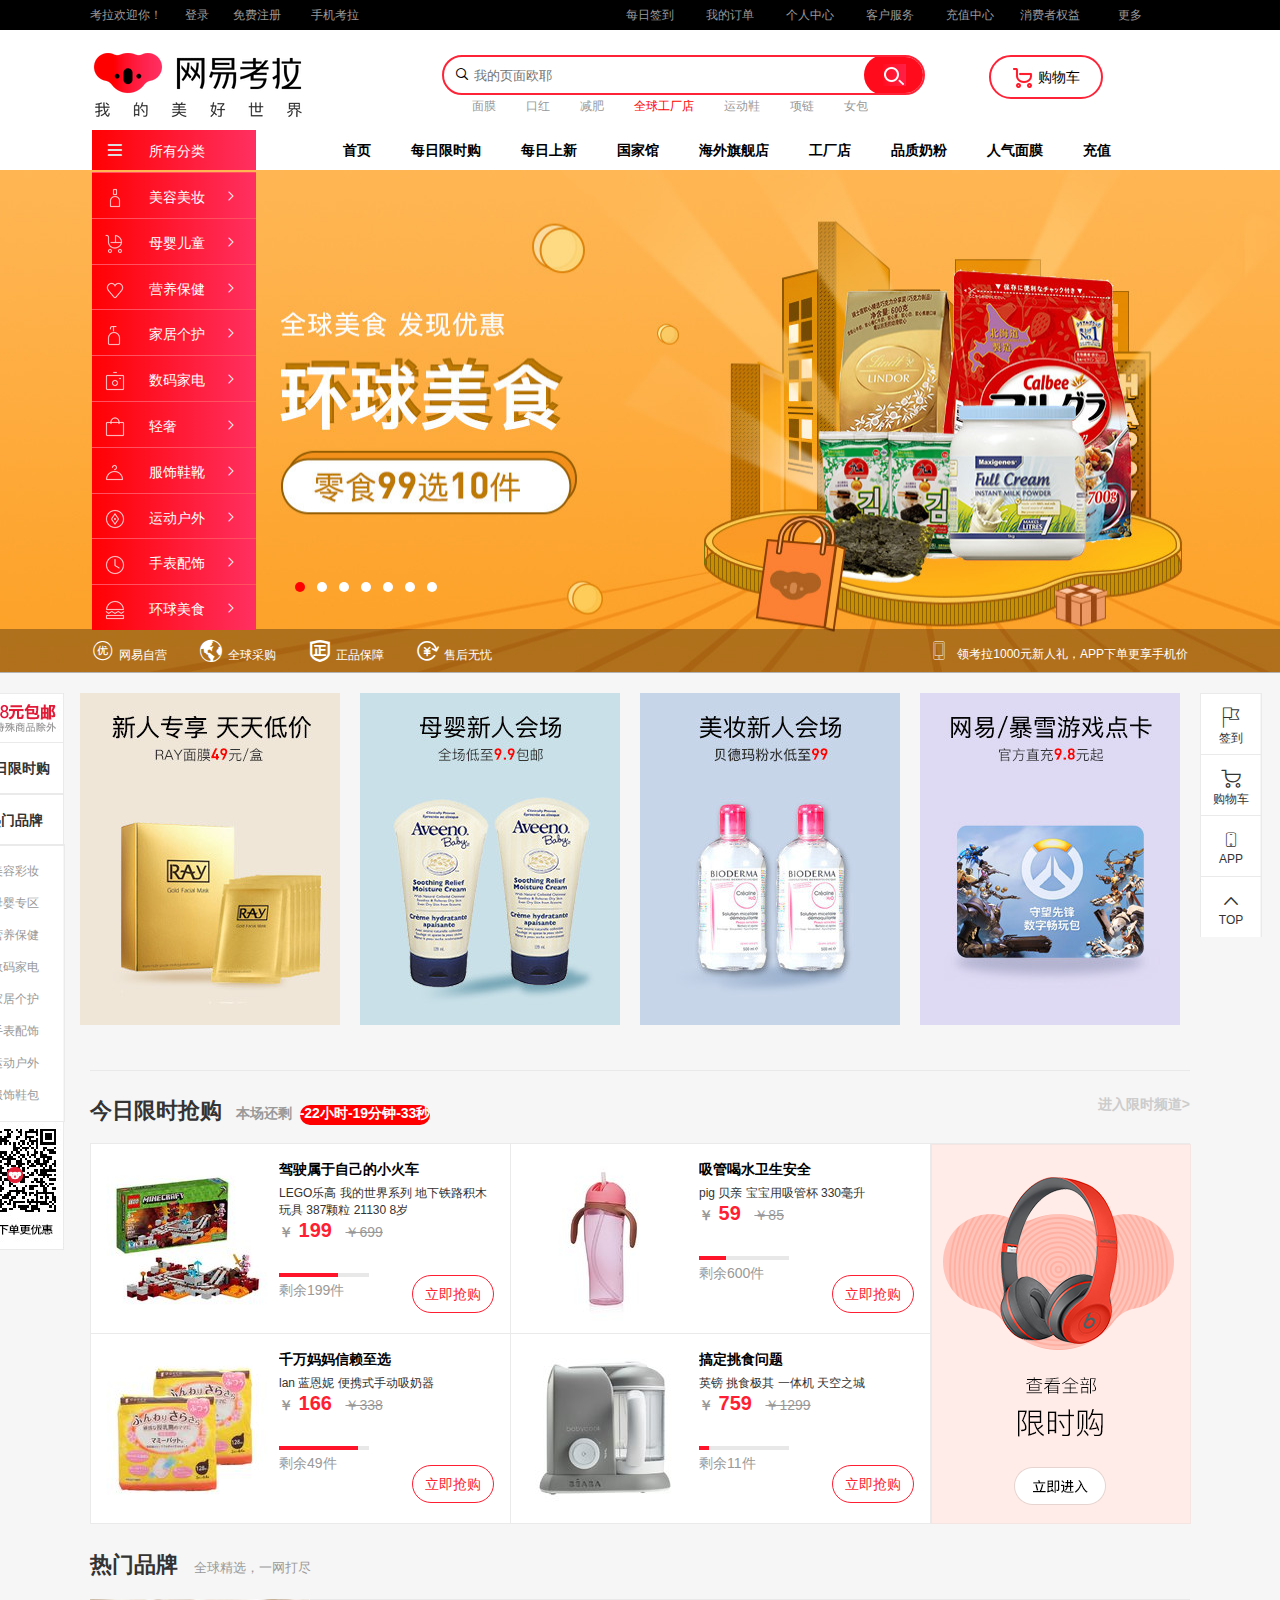
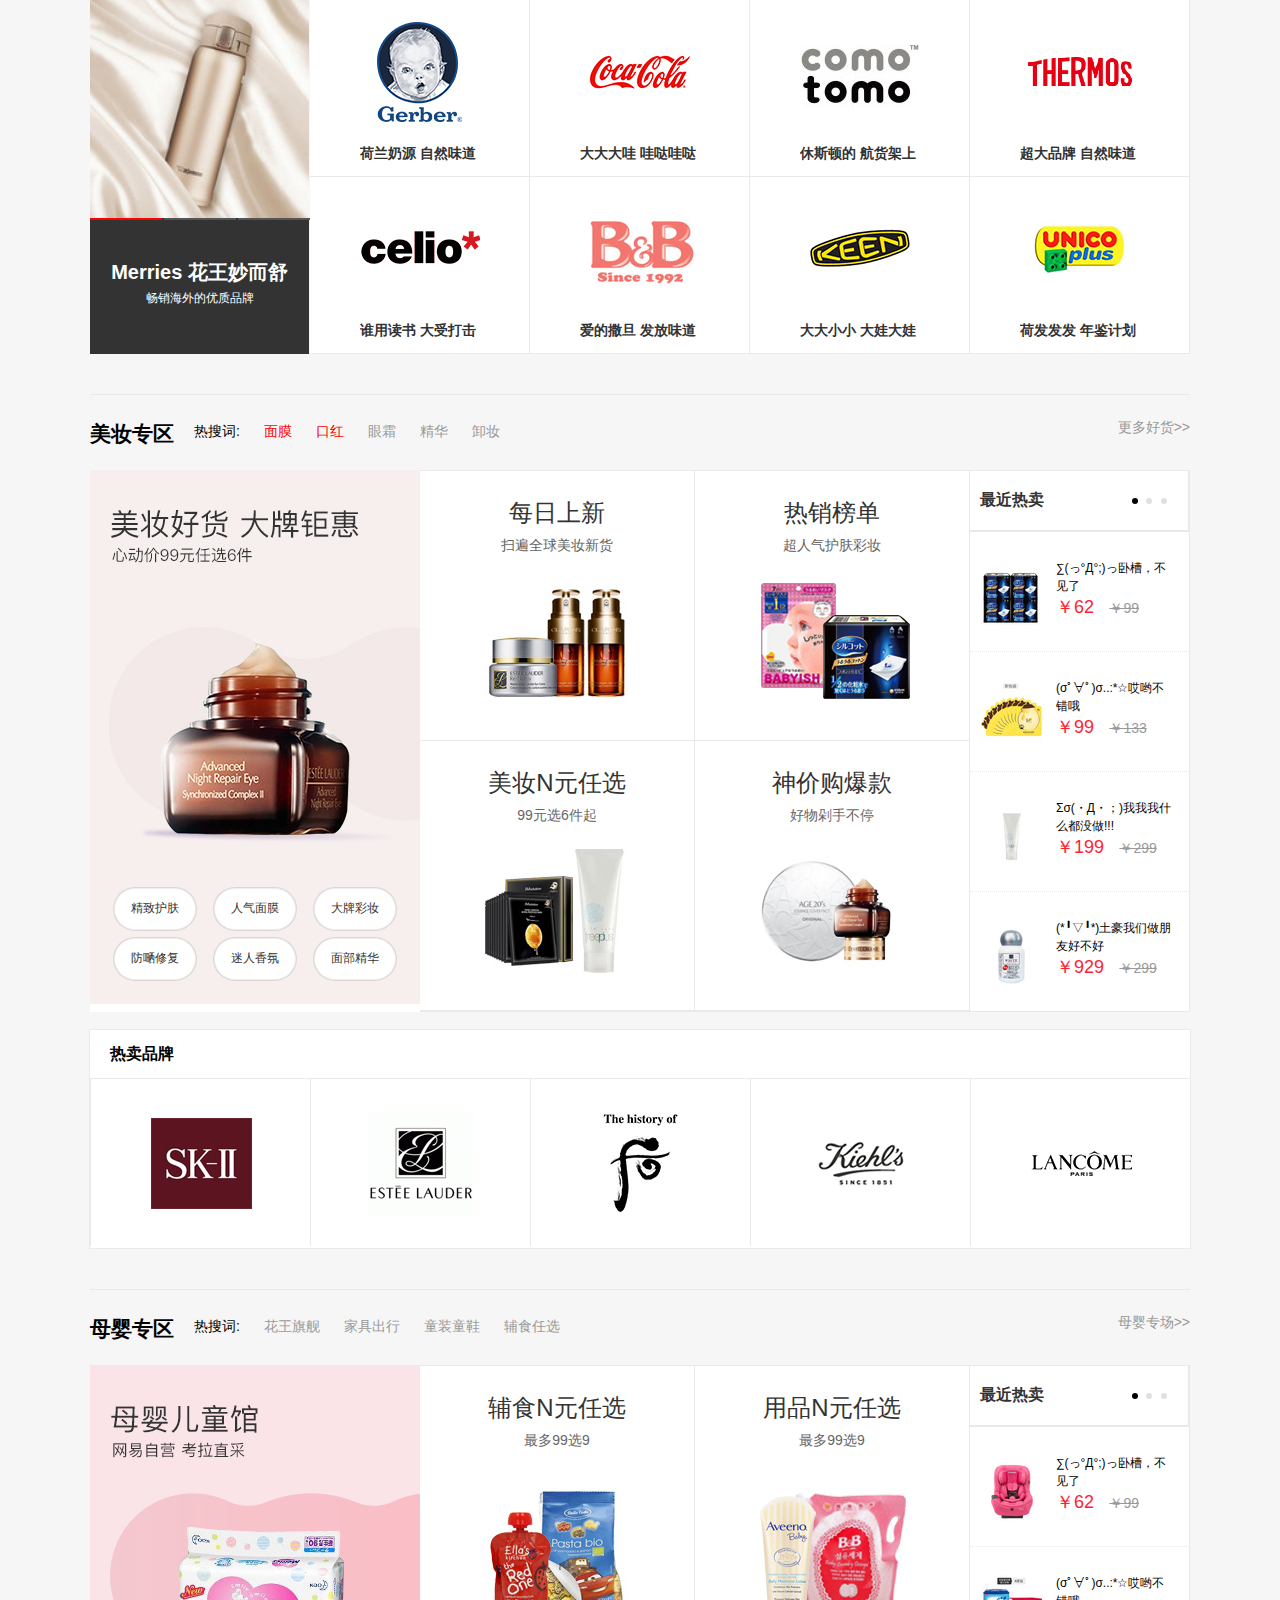
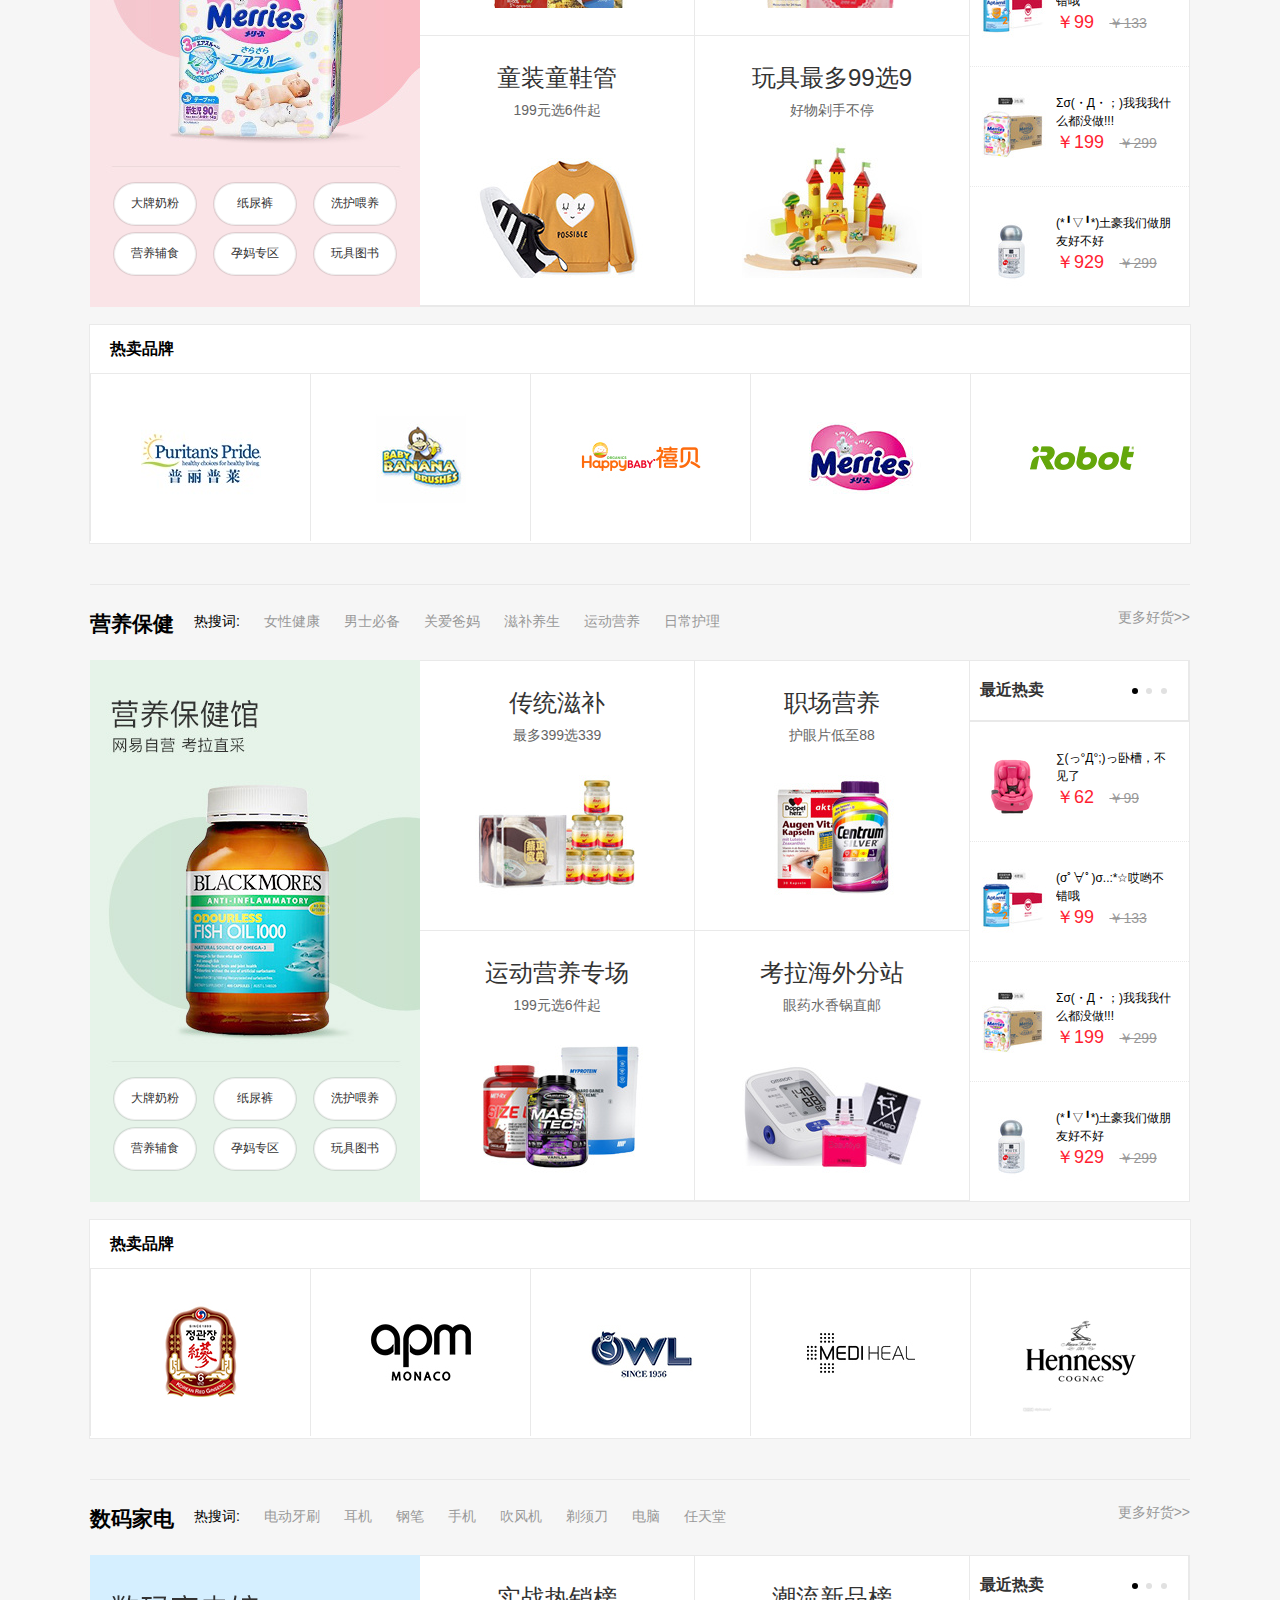
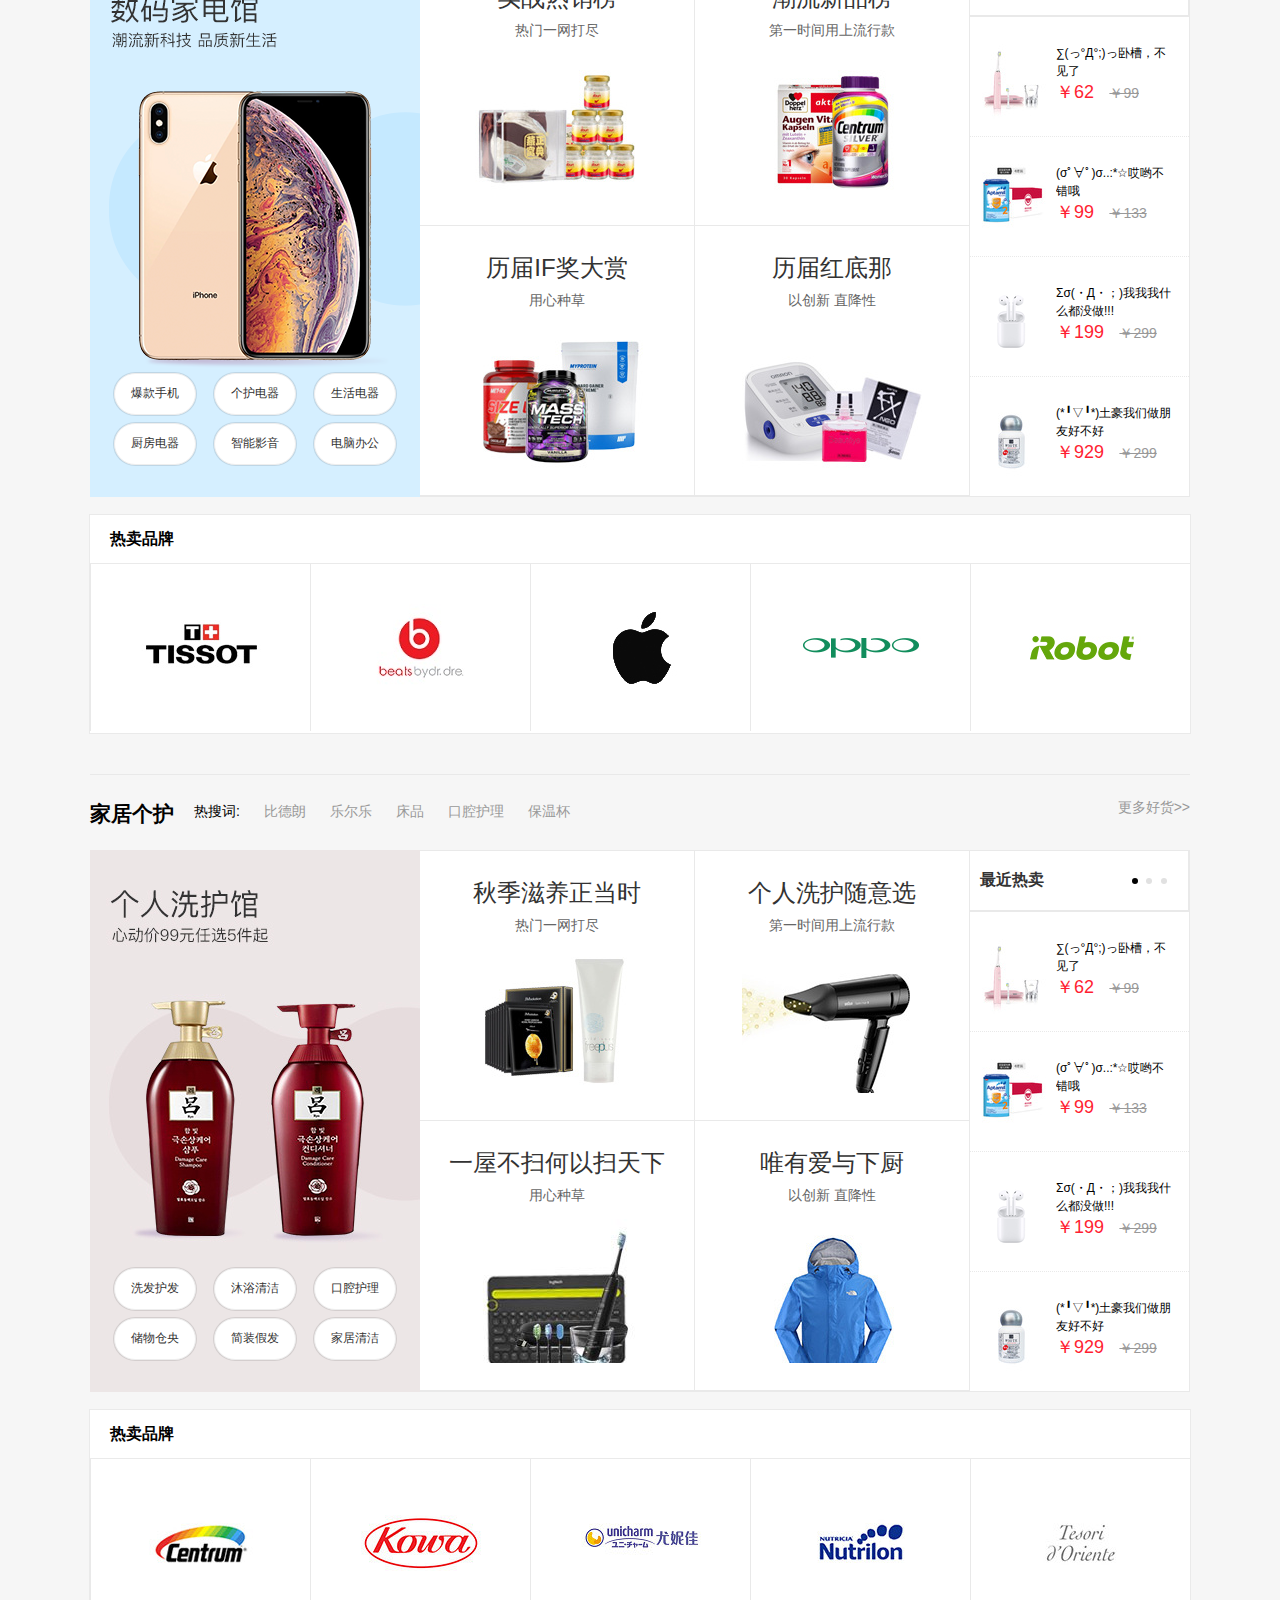
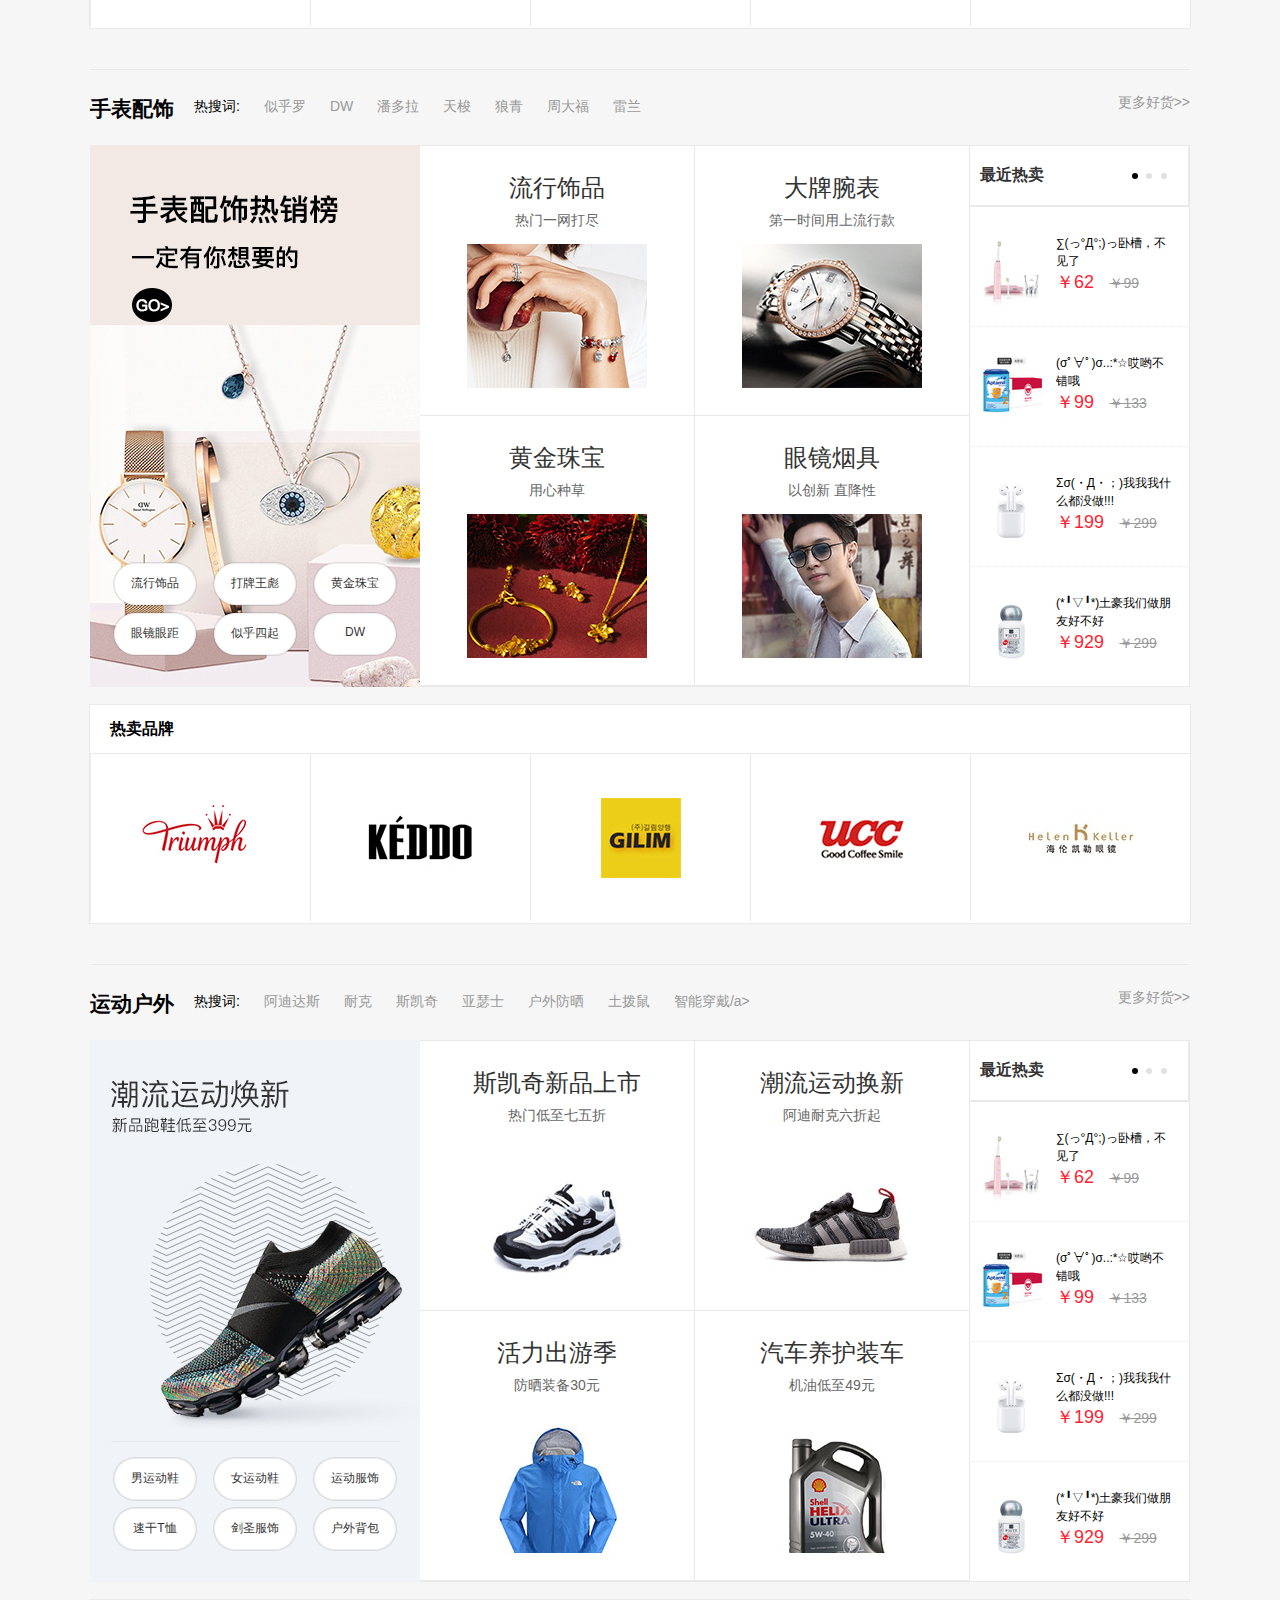
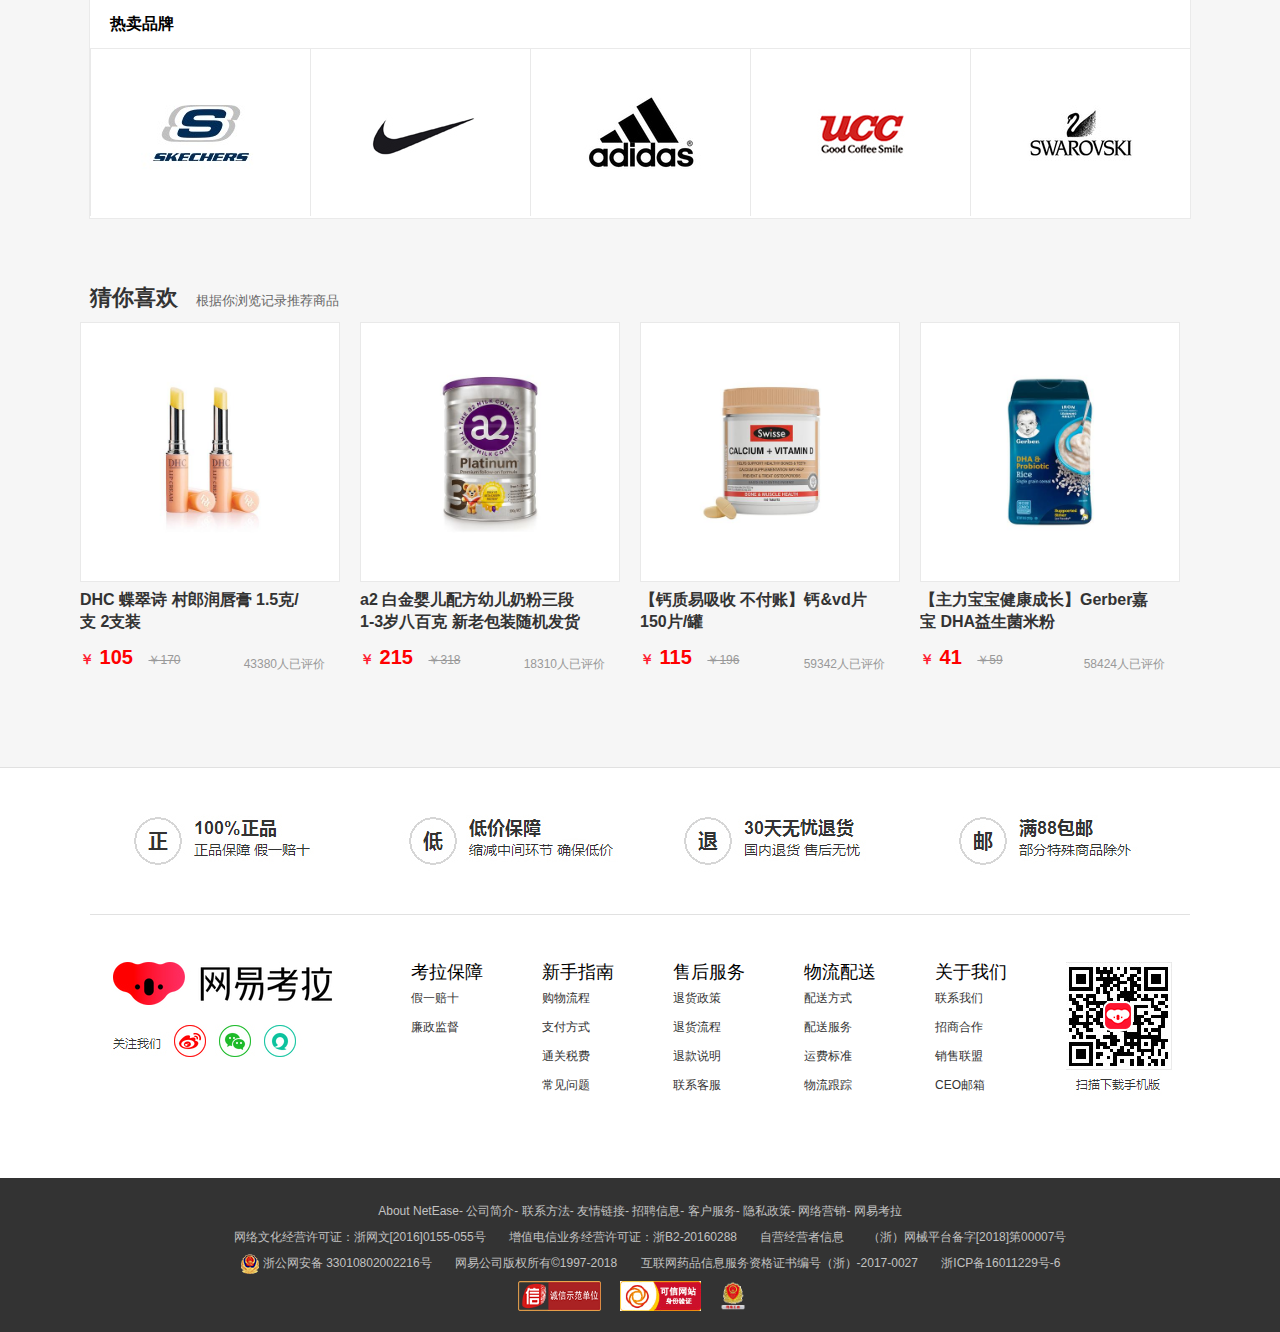
<file: index.html>
<!DOCTYPE html>
<html>
	<head>
		<meta charset="UTF-8">
		<title></title>
		<link rel="stylesheet" href="css/style.css" />
		<link rel="stylesheet" href="css/style2.css" />
		<link rel="stylesheet" href="font/iconfont.css" />
	</head>
	<body>
		<!--顶部-->
		<div class="top_nav">
			<div class="top_box mar">
				<div class ="top_l left">
					<span class = "top_logo">考拉欢迎你！</span>
					<a href="">登录</a>
					<a href="">免费注册</a>
				</div>
				<div class="top_c left">
					<a href="">手机考拉</a>
						<div id="topxiazai">
							<img src="img/2dcode-yx.png" />
							<p>下载APP</p>
							<p>领1000元新人礼包</p>
						</div>
				</div>
				
				<ul class="top_r right">
					
					<li class="top_r_1">
						<a>每日签到</a>
					</li>
				
					<li class="top_r_1">
						<a>我的订单</a>
					</li>
					
					<li class="top_r_2">
						<a>个人中心</a>
						<ul>
							<li><a href="">我的优惠</a></li>
							<li><a href="">账号管理</a></li>
							<li><a href="">我的金豆</a></li>
							<li><a href="">我的红包</a></li>
							<li><a href="">售后管理</a></li>
							<li><a href="">我的优惠券</a></li>
						</ul>
					</li>
					
					<li class="top_r_2">
						<a>客户服务</a>
						<ul>
							<li><a href="">我的优惠</a></li>
							<li><a href="">账号管理</a></li>
							<li><a href="">我的金豆</a></li>
							<li><a href="">我的红包</a></li>
							<li><a href="">售后管理</a></li>
							<li><a href="">我的优惠券</a></li>
						</ul>
					</li>
					
					<li class="top_r_2">
						<a>充值中心</a>
						<ul>
							<li><a href="">我的优惠</a></li>
							<li><a href="">账号管理</a></li>
							<li><a href="">我的金豆</a></li>
							<li><a href="">我的红包</a></li>
							<li><a href="">售后管理</a></li>
							<li><a href="">我的优惠券</a></li>
						</ul>
					</li>
					
					<li class="top_r_2">
						<a>消费者权益</a>
						<ul>
							<li><a href="">我的优惠</a></li>
							<li><a href="">账号管理</a></li>
							<li><a href="">我的金豆</a></li>
							<li><a href="">我的红包</a></li>
							<li><a href="">售后管理</a></li>
							<li><a href="">我的优惠券</a></li>
						</ul>
					</li>
					
					<li class="top_r_2 top_mor top_lastli">
						<a>更多</a>
						<ul>
							<li><a href="">我的优惠</a></li>
							<li><a href="">账号管理</a></li>
							<li><a href="">我的金豆</a></li>
							<li><a href="">我的红包</a></li>
							<li><a href="">售后管理</a></li>
							<li><a href="">我的优惠券</a></li>
						</ul>
					</li>	
				</ul>				
			</div>
		</div>
		
		
		<!--header-->
		<header class="dohead">
			<div class="boxhead mar">
				<a class="head_logo" href=""><img src="img/logo.gif"></a>
					<div class="dohead_c">
						<div class="findbox">
							<span><i class="iconfont findtop">&#xe6e4;</i></span>
							<input id="findhead" type="text" placeholder="我的页面欧耶">
							<span class="findlast"></span>
						</div>	
						<ul class="dohead_c_list">
							<li><a href="">面膜</a></li>
							<li><a href="">口红</a></li>
							<li><a href="">减肥</a></li>
							<li class="head_listred"><a href="">全球工厂店</a></li>
							<li><a href="">运动鞋</a></li>
							<li><a href="">项链</a></li>
							<li><a href="">女包</a></li>
						</ul>	
				</div>
					<a href="" class="shopcar">
						<i><img src="img/02.jpg"/></i>
						<span>购物车</span>
					</a>
			</div>
		</header>
		

		
		<!--导航栏-->
		<nav class="navbox">
			<div class="tabbox mar" >
				<div class="tabmuch">
					<div class="tabs"><i class="iconfont">&#xe611;</i></div>
					<span>所有分类</span>
						<ul class="tablist">
							<li>
								<img src="img/1cet9magj32_40_40.png">
								<img class="zblock" src="img/1cet9me3j68_40_40.png">
								<span>美容美妆</span>
								<i class="iconfont">&#xe612;</i>
								<!--二级菜单-->
								<div class="navcontent">
									<div class="navcontent_left">
										<div class="navcontent_leftt">
											<div class="navcontent_leftt_l">
												<p>护肤</p>
												<a style="color:red" href="">洁面</a>
												<a href="">卸妆</a>
												<a style="color:red" href="">爽肤水</a>
												<a href="">面霜</a>
												<a href="">眼部护理</a>
												<a style="color:red" href="">精华</a>
												<a style="color:red" href="">乳液/凝胶</a>
												<a href="">手/足护理</a>
												<a href="">身体护理</a>
												<a href="">唇部护理</a>
												<a style="color:red" href="">护肤套装</a>
												<a style="color:red" href="">男士面膜</a>
												<a href="">精油理疗</a>
												<a href="">面部护肤</a>
												<a style="color:red" href="">男士护肤</a>
												
											</div>
											<div class="navcontent_leftt_r">
												<p>面膜</p>
												<a href="">美迪惠尔</a>
												<a href="">jmsolution</a>
												<a style="color:red" href="">RAY</a>
												<a href="">Dr.jart+</a>
												<a href="">JAYJUN</a>
												<a href="">春雨</a>
												<a href="">SNP</a>
												<a style="color:red" href="">佑天兰</a>
												<a href="">香蒲丽</a>
												<a href="">森田药妆</a>
												<a href="">肌美精</a>
												<a href="">丽得姿</a>
												<a href="">其他面膜</a>
												
											</div>
										</div>
										<div class="navcontent_leftc">
											<div class="navcontent_leftcl">
												<p>防晒修复</p>
												<a href="">BB霜/CC霜</a>
												<a href="">唇膏/彩妆</a>
												<a href="">隔离/装前</a>
												<a href="">粉底</a>
												<a href="">粉饼/散粉</a>
												<a style="color:red" href="">美甲</a>
												<a style="color:red" href="">眼线</a>
												<a href="">眉笔</a>
												<a style="color:red" href="">睫毛膏</a>
												<a href="">眼影</a>
												<a href="">腮红</a>
												<a href="">遮瑕</a>
												<a href="">高光/修颜</a>
												<a style="color:red" href="">香水</a>
												<a href="">化妆工具</a>
												<a href="">彩妆工具</a>
											</div>
											<div class="navcontent_leftcr">
												<p>彩妆</p>
												<a href="">安耐晒</a>
												<a href="">娜丽丝</a>
												<a href="">RE.CIPE</a>
												<a href="">碧柔</a>
												<a style="color:red" href="">水宝宝</a>
												<a href="">香蕉船</a>
												<a href="">ultrasun</a>
												<a href="">苏菲娜</a>
												<a href="">高丝</a>
												<a href="">其他防晒</a>
											</div>	
										</div>											
										<div  class="navcontent_leftb">
											<p>香水/香氛</p>
											<a href="">男士香水</a>
											<a href="">女士香水</a>
											<a href="">香水套装</a>
										</div>
									</div>
									<div class="navrightbox">
										<div class="navcontent_rigt">
											<a href=""><img src="img/ieft86iu85_120_120.jpg" alt="" /></a>
											<a href=""><img src="img/idvqc2kv42.jpg" alt="" /></a>
											<a href=""><img src="img/iedmyq5196.jpg" alt="" /></a>
											<a href=""><img src="img/ie9wevvj80.jpg" alt="" /></a>
											<a href=""><img src="img/iewe99dw5_300_300.jpg" alt="" /></a>
											<a href=""><img src="img/iewkwf9w41_300_300.jpg" alt="" /></a>
										</div>
										<div class="navcontern_rigb">
											<a href=""><img src="img/iqmf9t6y71_244_100.jpg" /></a>
										</div>
									</div>
									
								</div>
							
							</li>
							
							<li>
								<img src="img/1cet9lmhg85_40_40.png">
								<img class="zblock" src="img/1cet9ls7k45_40_40.png">
								<span>母婴儿童</span>
								<i class="iconfont">&#xe612;</i>
								<div class="navcontent">
									<div class="navcontent_left">
										<div class="navcontent_leftt">
											<div class="navcontent_leftt_l">
												<p>护肤</p>
												<a style="color:red" href="">洁面</a>
												<a href="">卸妆</a>
												<a style="color:red" href="">爽肤水</a>
												<a href="">面霜</a>
												<a href="">眼部护理</a>
												<a style="color:red" href="">精华</a>
												<a style="color:red" href="">乳液/凝胶</a>
												<a href="">手/足护理</a>
												<a href="">身体护理</a>
												<a href="">唇部护理</a>
												<a style="color:red" href="">护肤套装</a>
												<a style="color:red" href="">男士面膜</a>
												<a href="">精油理疗</a>
												<a href="">面部护肤</a>
												<a style="color:red" href="">男士护肤</a>
												
											</div>
											<div class="navcontent_leftt_r">
												<p>面膜</p>
												<a href="">美迪惠尔</a>
												<a href="">jmsolution</a>
												<a style="color:red" href="">RAY</a>
												<a href="">Dr.jart+</a>
												<a href="">JAYJUN</a>
												<a href="">春雨</a>
												<a href="">SNP</a>
												<a style="color:red" href="">佑天兰</a>
												<a href="">香蒲丽</a>
												<a href="">森田药妆</a>
												<a href="">肌美精</a>
												<a href="">丽得姿</a>
												<a href="">其他面膜</a>
												
											</div>
										</div>
										<div class="navcontent_leftc">
											<div class="navcontent_leftcl">
												<p>防晒修复</p>
												<a href="">BB霜/CC霜</a>
												<a href="">唇膏/彩妆</a>
												<a href="">隔离/装前</a>
												<a href="">粉底</a>
												<a href="">粉饼/散粉</a>
												<a style="color:red" href="">美甲</a>
												<a style="color:red" href="">眼线</a>
												<a href="">眉笔</a>
												<a style="color:red" href="">睫毛膏</a>
												<a href="">眼影</a>
												<a href="">腮红</a>
												<a href="">遮瑕</a>
												<a href="">高光/修颜</a>
												<a style="color:red" href="">香水</a>
												<a href="">化妆工具</a>
												<a href="">彩妆工具</a>
											</div>
											<div class="navcontent_leftcr">
												<p>彩妆</p>
												<a href="">安耐晒</a>
												<a href="">娜丽丝</a>
												<a href="">RE.CIPE</a>
												<a href="">碧柔</a>
												<a style="color:red" href="">水宝宝</a>
												<a href="">香蕉船</a>
												<a href="">ultrasun</a>
												<a href="">苏菲娜</a>
												<a href="">高丝</a>
												<a href="">其他防晒</a>
											</div>	
										</div>											
										<div  class="navcontent_leftb">
											<p>香水/香氛</p>
											<a href="">男士香水</a>
											<a href="">女士香水</a>
											<a href="">香水套装</a>
										</div>
									</div>
									<div class="navrightbox">
										<div class="navcontent_rigt">
											<a href=""><img src="img/ieft86iu85_120_120.jpg" alt="" /></a>
											<a href=""><img src="img/idvqc2kv42.jpg" alt="" /></a>
											<a href=""><img src="img/iedmyq5196.jpg" alt="" /></a>
											<a href=""><img src="img/ie9wevvj80.jpg" alt="" /></a>
											<a href=""><img src="img/iewe99dw5_300_300.jpg" alt="" /></a>
											<a href=""><img src="img/iewkwf9w41_300_300.jpg" alt="" /></a>
										</div>
										<div class="navcontern_rigb">
											<a href=""><img src="img/iqmf9t6y71_244_100.jpg" /></a>
										</div>
									</div>
									
								</div>
							</li>
							<li>
								<img src="img/1cet9no5t81_40_40.png">
								<img class="zblock" src="img/1cet9nrmp35_40_40.png">
								<span>营养保健</span>
								<i class="iconfont">&#xe612;</i>
								<div class="navcontent">
									<div class="navcontent_left">
										<div class="navcontent_leftt">
											<div class="navcontent_leftt_l">
												<p>护肤</p>
												<a style="color:red" href="">洁面</a>
												<a href="">卸妆</a>
												<a style="color:red" href="">爽肤水</a>
												<a href="">面霜</a>
												<a href="">眼部护理</a>
												<a style="color:red" href="">精华</a>
												<a style="color:red" href="">乳液/凝胶</a>
												<a href="">手/足护理</a>
												<a href="">身体护理</a>
												<a href="">唇部护理</a>
												<a style="color:red" href="">护肤套装</a>
												<a style="color:red" href="">男士面膜</a>
												<a href="">精油理疗</a>
												<a href="">面部护肤</a>
												<a style="color:red" href="">男士护肤</a>
												
											</div>
											<div class="navcontent_leftt_r">
												<p>面膜</p>
												<a href="">美迪惠尔</a>
												<a href="">jmsolution</a>
												<a style="color:red" href="">RAY</a>
												<a href="">Dr.jart+</a>
												<a href="">JAYJUN</a>
												<a href="">春雨</a>
												<a href="">SNP</a>
												<a style="color:red" href="">佑天兰</a>
												<a href="">香蒲丽</a>
												<a href="">森田药妆</a>
												<a href="">肌美精</a>
												<a href="">丽得姿</a>
												<a href="">其他面膜</a>
												
											</div>
										</div>
										<div class="navcontent_leftc">
											<div class="navcontent_leftcl">
												<p>防晒修复</p>
												<a href="">BB霜/CC霜</a>
												<a href="">唇膏/彩妆</a>
												<a href="">隔离/装前</a>
												<a href="">粉底</a>
												<a href="">粉饼/散粉</a>
												<a style="color:red" href="">美甲</a>
												<a style="color:red" href="">眼线</a>
												<a href="">眉笔</a>
												<a style="color:red" href="">睫毛膏</a>
												<a href="">眼影</a>
												<a href="">腮红</a>
												<a href="">遮瑕</a>
												<a href="">高光/修颜</a>
												<a style="color:red" href="">香水</a>
												<a href="">化妆工具</a>
												<a href="">彩妆工具</a>
											</div>
											<div class="navcontent_leftcr">
												<p>彩妆</p>
												<a href="">安耐晒</a>
												<a href="">娜丽丝</a>
												<a href="">RE.CIPE</a>
												<a href="">碧柔</a>
												<a style="color:red" href="">水宝宝</a>
												<a href="">香蕉船</a>
												<a href="">ultrasun</a>
												<a href="">苏菲娜</a>
												<a href="">高丝</a>
												<a href="">其他防晒</a>
											</div>	
										</div>											
										<div  class="navcontent_leftb">
											<p>香水/香氛</p>
											<a href="">男士香水</a>
											<a href="">女士香水</a>
											<a href="">香水套装</a>
										</div>
									</div>
									<div class="navrightbox">
										<div class="navcontent_rigt">
											<a href=""><img src="img/ieft86iu85_120_120.jpg" alt="" /></a>
											<a href=""><img src="img/idvqc2kv42.jpg" alt="" /></a>
											<a href=""><img src="img/iedmyq5196.jpg" alt="" /></a>
											<a href=""><img src="img/ie9wevvj80.jpg" alt="" /></a>
											<a href=""><img src="img/iewe99dw5_300_300.jpg" alt="" /></a>
											<a href=""><img src="img/iewkwf9w41_300_300.jpg" alt="" /></a>
										</div>
										<div class="navcontern_rigb">
											<a href=""><img src="img/iqmf9t6y71_244_100.jpg" /></a>
										</div>
									</div>
									
								</div>
							</li>
							<li>
								<img src="img/1cet9n9g361_40_40.png">
								<img class="zblock" src="img/1cet9ndou57_40_40.png">
								<span>家居个护</span>
								<i class="iconfont">&#xe612;</i>
								<div class="navcontent">
									<div class="navcontent_left">
										<div class="navcontent_leftt">
											<div class="navcontent_leftt_l">
												<p>护肤</p>
												<a style="color:red" href="">洁面</a>
												<a href="">卸妆</a>
												<a style="color:red" href="">爽肤水</a>
												<a href="">面霜</a>
												<a href="">眼部护理</a>
												<a style="color:red" href="">精华</a>
												<a style="color:red" href="">乳液/凝胶</a>
												<a href="">手/足护理</a>
												<a href="">身体护理</a>
												<a href="">唇部护理</a>
												<a style="color:red" href="">护肤套装</a>
												<a style="color:red" href="">男士面膜</a>
												<a href="">精油理疗</a>
												<a href="">面部护肤</a>
												<a style="color:red" href="">男士护肤</a>
												
											</div>
											<div class="navcontent_leftt_r">
												<p>面膜</p>
												<a href="">美迪惠尔</a>
												<a href="">jmsolution</a>
												<a style="color:red" href="">RAY</a>
												<a href="">Dr.jart+</a>
												<a href="">JAYJUN</a>
												<a href="">春雨</a>
												<a href="">SNP</a>
												<a style="color:red" href="">佑天兰</a>
												<a href="">香蒲丽</a>
												<a href="">森田药妆</a>
												<a href="">肌美精</a>
												<a href="">丽得姿</a>
												<a href="">其他面膜</a>
												
											</div>
										</div>
										<div class="navcontent_leftc">
											<div class="navcontent_leftcl">
												<p>防晒修复</p>
												<a href="">BB霜/CC霜</a>
												<a href="">唇膏/彩妆</a>
												<a href="">隔离/装前</a>
												<a href="">粉底</a>
												<a href="">粉饼/散粉</a>
												<a style="color:red" href="">美甲</a>
												<a style="color:red" href="">眼线</a>
												<a href="">眉笔</a>
												<a style="color:red" href="">睫毛膏</a>
												<a href="">眼影</a>
												<a href="">腮红</a>
												<a href="">遮瑕</a>
												<a href="">高光/修颜</a>
												<a style="color:red" href="">香水</a>
												<a href="">化妆工具</a>
												<a href="">彩妆工具</a>
											</div>
											<div class="navcontent_leftcr">
												<p>彩妆</p>
												<a href="">安耐晒</a>
												<a href="">娜丽丝</a>
												<a href="">RE.CIPE</a>
												<a href="">碧柔</a>
												<a style="color:red" href="">水宝宝</a>
												<a href="">香蕉船</a>
												<a href="">ultrasun</a>
												<a href="">苏菲娜</a>
												<a href="">高丝</a>
												<a href="">其他防晒</a>
											</div>	
										</div>											
										<div  class="navcontent_leftb">
											<p>香水/香氛</p>
											<a href="">男士香水</a>
											<a href="">女士香水</a>
											<a href="">香水套装</a>
										</div>
									</div>
									<div class="navrightbox">
										<div class="navcontent_rigt">
											<a href=""><img src="img/ieft86iu85_120_120.jpg" alt="" /></a>
											<a href=""><img src="img/idvqc2kv42.jpg" alt="" /></a>
											<a href=""><img src="img/iedmyq5196.jpg" alt="" /></a>
											<a href=""><img src="img/ie9wevvj80.jpg" alt="" /></a>
											<a href=""><img src="img/iewe99dw5_300_300.jpg" alt="" /></a>
											<a href=""><img src="img/iewkwf9w41_300_300.jpg" alt="" /></a>
										</div>
										<div class="navcontern_rigb">
											<a href=""><img src="img/iqmf9t6y71_244_100.jpg" /></a>
										</div>
									</div>
									
								</div>
							</li>
							<li>
								<img src="img/1cet9ogop45_40_40.png">
								<img class="zblock" src="img/1cet9ojpr14_40_40.png">
								<span>数码家电</span>
								<i class="iconfont">&#xe612;</i>
								<div class="navcontent">
									<div class="navcontent_left">
										<div class="navcontent_leftt">
											<div class="navcontent_leftt_l">
												<p>护肤</p>
												<a style="color:red" href="">洁面</a>
												<a href="">卸妆</a>
												<a style="color:red" href="">爽肤水</a>
												<a href="">面霜</a>
												<a href="">眼部护理</a>
												<a style="color:red" href="">精华</a>
												<a style="color:red" href="">乳液/凝胶</a>
												<a href="">手/足护理</a>
												<a href="">身体护理</a>
												<a href="">唇部护理</a>
												<a style="color:red" href="">护肤套装</a>
												<a style="color:red" href="">男士面膜</a>
												<a href="">精油理疗</a>
												<a href="">面部护肤</a>
												<a style="color:red" href="">男士护肤</a>
												
											</div>
											<div class="navcontent_leftt_r">
												<p>面膜</p>
												<a href="">美迪惠尔</a>
												<a href="">jmsolution</a>
												<a style="color:red" href="">RAY</a>
												<a href="">Dr.jart+</a>
												<a href="">JAYJUN</a>
												<a href="">春雨</a>
												<a href="">SNP</a>
												<a style="color:red" href="">佑天兰</a>
												<a href="">香蒲丽</a>
												<a href="">森田药妆</a>
												<a href="">肌美精</a>
												<a href="">丽得姿</a>
												<a href="">其他面膜</a>
												
											</div>
										</div>
										<div class="navcontent_leftc">
											<div class="navcontent_leftcl">
												<p>防晒修复</p>
												<a href="">BB霜/CC霜</a>
												<a href="">唇膏/彩妆</a>
												<a href="">隔离/装前</a>
												<a href="">粉底</a>
												<a href="">粉饼/散粉</a>
												<a style="color:red" href="">美甲</a>
												<a style="color:red" href="">眼线</a>
												<a href="">眉笔</a>
												<a style="color:red" href="">睫毛膏</a>
												<a href="">眼影</a>
												<a href="">腮红</a>
												<a href="">遮瑕</a>
												<a href="">高光/修颜</a>
												<a style="color:red" href="">香水</a>
												<a href="">化妆工具</a>
												<a href="">彩妆工具</a>
											</div>
											<div class="navcontent_leftcr">
												<p>彩妆</p>
												<a href="">安耐晒</a>
												<a href="">娜丽丝</a>
												<a href="">RE.CIPE</a>
												<a href="">碧柔</a>
												<a style="color:red" href="">水宝宝</a>
												<a href="">香蕉船</a>
												<a href="">ultrasun</a>
												<a href="">苏菲娜</a>
												<a href="">高丝</a>
												<a href="">其他防晒</a>
											</div>	
										</div>											
										<div  class="navcontent_leftb">
											<p>香水/香氛</p>
											<a href="">男士香水</a>
											<a href="">女士香水</a>
											<a href="">香水套装</a>
										</div>
									</div>
									<div class="navrightbox">
										<div class="navcontent_rigt">
											<a href=""><img src="img/ieft86iu85_120_120.jpg" alt="" /></a>
											<a href=""><img src="img/idvqc2kv42.jpg" alt="" /></a>
											<a href=""><img src="img/iedmyq5196.jpg" alt="" /></a>
											<a href=""><img src="img/ie9wevvj80.jpg" alt="" /></a>
											<a href=""><img src="img/iewe99dw5_300_300.jpg" alt="" /></a>
											<a href=""><img src="img/iewkwf9w41_300_300.jpg" alt="" /></a>
										</div>
										<div class="navcontern_rigb">
											<a href=""><img src="img/iqmf9t6y71_244_100.jpg" /></a>
										</div>
									</div>
									
								</div>
							</li>
							<li>
								<img src="img/1cet9mvrc65_40_40.png">
								<img class="zblock" src="img/1cet9msvd91_40_40.png">
								<span>轻奢</span>
								<i class="iconfont">&#xe612;</i>
								<div class="navcontent">
									<div class="navcontent_left">
										<div class="navcontent_leftt">
											<div class="navcontent_leftt_l">
												<p>护肤</p>
												<a style="color:red" href="">洁面</a>
												<a href="">卸妆</a>
												<a style="color:red" href="">爽肤水</a>
												<a href="">面霜</a>
												<a href="">眼部护理</a>
												<a style="color:red" href="">精华</a>
												<a style="color:red" href="">乳液/凝胶</a>
												<a href="">手/足护理</a>
												<a href="">身体护理</a>
												<a href="">唇部护理</a>
												<a style="color:red" href="">护肤套装</a>
												<a style="color:red" href="">男士面膜</a>
												<a href="">精油理疗</a>
												<a href="">面部护肤</a>
												<a style="color:red" href="">男士护肤</a>
												
											</div>
											<div class="navcontent_leftt_r">
												<p>面膜</p>
												<a href="">美迪惠尔</a>
												<a href="">jmsolution</a>
												<a style="color:red" href="">RAY</a>
												<a href="">Dr.jart+</a>
												<a href="">JAYJUN</a>
												<a href="">春雨</a>
												<a href="">SNP</a>
												<a style="color:red" href="">佑天兰</a>
												<a href="">香蒲丽</a>
												<a href="">森田药妆</a>
												<a href="">肌美精</a>
												<a href="">丽得姿</a>
												<a href="">其他面膜</a>
												
											</div>
										</div>
										<div class="navcontent_leftc">
											<div class="navcontent_leftcl">
												<p>防晒修复</p>
												<a href="">BB霜/CC霜</a>
												<a href="">唇膏/彩妆</a>
												<a href="">隔离/装前</a>
												<a href="">粉底</a>
												<a href="">粉饼/散粉</a>
												<a style="color:red" href="">美甲</a>
												<a style="color:red" href="">眼线</a>
												<a href="">眉笔</a>
												<a style="color:red" href="">睫毛膏</a>
												<a href="">眼影</a>
												<a href="">腮红</a>
												<a href="">遮瑕</a>
												<a href="">高光/修颜</a>
												<a style="color:red" href="">香水</a>
												<a href="">化妆工具</a>
												<a href="">彩妆工具</a>
											</div>
											<div class="navcontent_leftcr">
												<p>彩妆</p>
												<a href="">安耐晒</a>
												<a href="">娜丽丝</a>
												<a href="">RE.CIPE</a>
												<a href="">碧柔</a>
												<a style="color:red" href="">水宝宝</a>
												<a href="">香蕉船</a>
												<a href="">ultrasun</a>
												<a href="">苏菲娜</a>
												<a href="">高丝</a>
												<a href="">其他防晒</a>
											</div>	
										</div>											
										<div  class="navcontent_leftb">
											<p>香水/香氛</p>
											<a href="">男士香水</a>
											<a href="">女士香水</a>
											<a href="">香水套装</a>
										</div>
									</div>
									<div class="navrightbox">
										<div class="navcontent_rigt">
											<a href=""><img src="img/ieft86iu85_120_120.jpg" alt="" /></a>
											<a href=""><img src="img/idvqc2kv42.jpg" alt="" /></a>
											<a href=""><img src="img/iedmyq5196.jpg" alt="" /></a>
											<a href=""><img src="img/ie9wevvj80.jpg" alt="" /></a>
											<a href=""><img src="img/iewe99dw5_300_300.jpg" alt="" /></a>
											<a href=""><img src="img/iewkwf9w41_300_300.jpg" alt="" /></a>
										</div>
										<div class="navcontern_rigb">
											<a href=""><img src="img/iqmf9t6y71_244_100.jpg" /></a>
										</div>
									</div>
									
								</div>
							</li>
							<li>
								<img src="img/1cet9peo633_40_40.png">
								<img class="zblock" src="img/1cet9pia154_40_40.png">
								<span>服饰鞋靴</span>
								<i class="iconfont">&#xe612;</i>
								<div class="navcontent">
									<div class="navcontent_left">
										<div class="navcontent_leftt">
											<div class="navcontent_leftt_l">
												<p>护肤</p>
												<a style="color:red" href="">洁面</a>
												<a href="">卸妆</a>
												<a style="color:red" href="">爽肤水</a>
												<a href="">面霜</a>
												<a href="">眼部护理</a>
												<a style="color:red" href="">精华</a>
												<a style="color:red" href="">乳液/凝胶</a>
												<a href="">手/足护理</a>
												<a href="">身体护理</a>
												<a href="">唇部护理</a>
												<a style="color:red" href="">护肤套装</a>
												<a style="color:red" href="">男士面膜</a>
												<a href="">精油理疗</a>
												<a href="">面部护肤</a>
												<a style="color:red" href="">男士护肤</a>
												
											</div>
											<div class="navcontent_leftt_r">
												<p>面膜</p>
												<a href="">美迪惠尔</a>
												<a href="">jmsolution</a>
												<a style="color:red" href="">RAY</a>
												<a href="">Dr.jart+</a>
												<a href="">JAYJUN</a>
												<a href="">春雨</a>
												<a href="">SNP</a>
												<a style="color:red" href="">佑天兰</a>
												<a href="">香蒲丽</a>
												<a href="">森田药妆</a>
												<a href="">肌美精</a>
												<a href="">丽得姿</a>
												<a href="">其他面膜</a>
												
											</div>
										</div>
										<div class="navcontent_leftc">
											<div class="navcontent_leftcl">
												<p>防晒修复</p>
												<a href="">BB霜/CC霜</a>
												<a href="">唇膏/彩妆</a>
												<a href="">隔离/装前</a>
												<a href="">粉底</a>
												<a href="">粉饼/散粉</a>
												<a style="color:red" href="">美甲</a>
												<a style="color:red" href="">眼线</a>
												<a href="">眉笔</a>
												<a style="color:red" href="">睫毛膏</a>
												<a href="">眼影</a>
												<a href="">腮红</a>
												<a href="">遮瑕</a>
												<a href="">高光/修颜</a>
												<a style="color:red" href="">香水</a>
												<a href="">化妆工具</a>
												<a href="">彩妆工具</a>
											</div>
											<div class="navcontent_leftcr">
												<p>彩妆</p>
												<a href="">安耐晒</a>
												<a href="">娜丽丝</a>
												<a href="">RE.CIPE</a>
												<a href="">碧柔</a>
												<a style="color:red" href="">水宝宝</a>
												<a href="">香蕉船</a>
												<a href="">ultrasun</a>
												<a href="">苏菲娜</a>
												<a href="">高丝</a>
												<a href="">其他防晒</a>
											</div>	
										</div>											
										<div  class="navcontent_leftb">
											<p>香水/香氛</p>
											<a href="">男士香水</a>
											<a href="">女士香水</a>
											<a href="">香水套装</a>
										</div>
									</div>
									<div class="navrightbox">
										<div class="navcontent_rigt">
											<a href=""><img src="img/ieft86iu85_120_120.jpg" alt="" /></a>
											<a href=""><img src="img/idvqc2kv42.jpg" alt="" /></a>
											<a href=""><img src="img/iedmyq5196.jpg" alt="" /></a>
											<a href=""><img src="img/ie9wevvj80.jpg" alt="" /></a>
											<a href=""><img src="img/iewe99dw5_300_300.jpg" alt="" /></a>
											<a href=""><img src="img/iewkwf9w41_300_300.jpg" alt="" /></a>
										</div>
										<div class="navcontern_rigb">
											<a href=""><img src="img/iqmf9t6y71_244_100.jpg" /></a>
										</div>
									</div>
									
								</div>
							</li>
							<li>
								<img src="img/1cet9p5fv45_40_40.png">
								<img class="zblock" src="img/1cet9p8db3_40_40.png">
								<span>运动户外</span>
								<i class="iconfont">&#xe612;</i>
								<div class="navcontent">
									<div class="navcontent_left">
										<div class="navcontent_leftt">
											<div class="navcontent_leftt_l">
												<p>护肤</p>
												<a style="color:red" href="">洁面</a>
												<a href="">卸妆</a>
												<a style="color:red" href="">爽肤水</a>
												<a href="">面霜</a>
												<a href="">眼部护理</a>
												<a style="color:red" href="">精华</a>
												<a style="color:red" href="">乳液/凝胶</a>
												<a href="">手/足护理</a>
												<a href="">身体护理</a>
												<a href="">唇部护理</a>
												<a style="color:red" href="">护肤套装</a>
												<a style="color:red" href="">男士面膜</a>
												<a href="">精油理疗</a>
												<a href="">面部护肤</a>
												<a style="color:red" href="">男士护肤</a>
												
											</div>
											<div class="navcontent_leftt_r">
												<p>面膜</p>
												<a href="">美迪惠尔</a>
												<a href="">jmsolution</a>
												<a style="color:red" href="">RAY</a>
												<a href="">Dr.jart+</a>
												<a href="">JAYJUN</a>
												<a href="">春雨</a>
												<a href="">SNP</a>
												<a style="color:red" href="">佑天兰</a>
												<a href="">香蒲丽</a>
												<a href="">森田药妆</a>
												<a href="">肌美精</a>
												<a href="">丽得姿</a>
												<a href="">其他面膜</a>
												
											</div>
										</div>
										<div class="navcontent_leftc">
											<div class="navcontent_leftcl">
												<p>防晒修复</p>
												<a href="">BB霜/CC霜</a>
												<a href="">唇膏/彩妆</a>
												<a href="">隔离/装前</a>
												<a href="">粉底</a>
												<a href="">粉饼/散粉</a>
												<a style="color:red" href="">美甲</a>
												<a style="color:red" href="">眼线</a>
												<a href="">眉笔</a>
												<a style="color:red" href="">睫毛膏</a>
												<a href="">眼影</a>
												<a href="">腮红</a>
												<a href="">遮瑕</a>
												<a href="">高光/修颜</a>
												<a style="color:red" href="">香水</a>
												<a href="">化妆工具</a>
												<a href="">彩妆工具</a>
											</div>
											<div class="navcontent_leftcr">
												<p>彩妆</p>
												<a href="">安耐晒</a>
												<a href="">娜丽丝</a>
												<a href="">RE.CIPE</a>
												<a href="">碧柔</a>
												<a style="color:red" href="">水宝宝</a>
												<a href="">香蕉船</a>
												<a href="">ultrasun</a>
												<a href="">苏菲娜</a>
												<a href="">高丝</a>
												<a href="">其他防晒</a>
											</div>	
										</div>											
										<div  class="navcontent_leftb">
											<p>香水/香氛</p>
											<a href="">男士香水</a>
											<a href="">女士香水</a>
											<a href="">香水套装</a>
										</div>
									</div>
									<div class="navrightbox">
										<div class="navcontent_rigt">
											<a href=""><img src="img/ieft86iu85_120_120.jpg" alt="" /></a>
											<a href=""><img src="img/idvqc2kv42.jpg" alt="" /></a>
											<a href=""><img src="img/iedmyq5196.jpg" alt="" /></a>
											<a href=""><img src="img/ie9wevvj80.jpg" alt="" /></a>
											<a href=""><img src="img/iewe99dw5_300_300.jpg" alt="" /></a>
											<a href=""><img src="img/iewkwf9w41_300_300.jpg" alt="" /></a>
										</div>
										<div class="navcontern_rigb">
											<a href=""><img src="img/iqmf9t6y71_244_100.jpg" /></a>
										</div>
									</div>
									
								</div>
							</li>
							<li>
								<img src="img/1cet9o36p76_40_40.png">
								<img class="zblock" src="img/1cet9o6e796_40_40.png">
								<span>手表配饰</span>
								<i class="iconfont">&#xe612;</i>
								<div class="navcontent">
									<div class="navcontent_left">
										<div class="navcontent_leftt">
											<div class="navcontent_leftt_l">
												<p>护肤</p>
												<a style="color:red" href="">洁面</a>
												<a href="">卸妆</a>
												<a style="color:red" href="">爽肤水</a>
												<a href="">面霜</a>
												<a href="">眼部护理</a>
												<a style="color:red" href="">精华</a>
												<a style="color:red" href="">乳液/凝胶</a>
												<a href="">手/足护理</a>
												<a href="">身体护理</a>
												<a href="">唇部护理</a>
												<a style="color:red" href="">护肤套装</a>
												<a style="color:red" href="">男士面膜</a>
												<a href="">精油理疗</a>
												<a href="">面部护肤</a>
												<a style="color:red" href="">男士护肤</a>
												
											</div>
											<div class="navcontent_leftt_r">
												<p>面膜</p>
												<a href="">美迪惠尔</a>
												<a href="">jmsolution</a>
												<a style="color:red" href="">RAY</a>
												<a href="">Dr.jart+</a>
												<a href="">JAYJUN</a>
												<a href="">春雨</a>
												<a href="">SNP</a>
												<a style="color:red" href="">佑天兰</a>
												<a href="">香蒲丽</a>
												<a href="">森田药妆</a>
												<a href="">肌美精</a>
												<a href="">丽得姿</a>
												<a href="">其他面膜</a>
												
											</div>
										</div>
										<div class="navcontent_leftc">
											<div class="navcontent_leftcl">
												<p>防晒修复</p>
												<a href="">BB霜/CC霜</a>
												<a href="">唇膏/彩妆</a>
												<a href="">隔离/装前</a>
												<a href="">粉底</a>
												<a href="">粉饼/散粉</a>
												<a style="color:red" href="">美甲</a>
												<a style="color:red" href="">眼线</a>
												<a href="">眉笔</a>
												<a style="color:red" href="">睫毛膏</a>
												<a href="">眼影</a>
												<a href="">腮红</a>
												<a href="">遮瑕</a>
												<a href="">高光/修颜</a>
												<a style="color:red" href="">香水</a>
												<a href="">化妆工具</a>
												<a href="">彩妆工具</a>
											</div>
											<div class="navcontent_leftcr">
												<p>彩妆</p>
												<a href="">安耐晒</a>
												<a href="">娜丽丝</a>
												<a href="">RE.CIPE</a>
												<a href="">碧柔</a>
												<a style="color:red" href="">水宝宝</a>
												<a href="">香蕉船</a>
												<a href="">ultrasun</a>
												<a href="">苏菲娜</a>
												<a href="">高丝</a>
												<a href="">其他防晒</a>
											</div>	
										</div>											
										<div  class="navcontent_leftb">
											<p>香水/香氛</p>
											<a href="">男士香水</a>
											<a href="">女士香水</a>
											<a href="">香水套装</a>
										</div>
									</div>
									<div class="navrightbox">
										<div class="navcontent_rigt">
											<a href=""><img src="img/ieft86iu85_120_120.jpg" alt="" /></a>
											<a href=""><img src="img/idvqc2kv42.jpg" alt="" /></a>
											<a href=""><img src="img/iedmyq5196.jpg" alt="" /></a>
											<a href=""><img src="img/ie9wevvj80.jpg" alt="" /></a>
											<a href=""><img src="img/iewe99dw5_300_300.jpg" alt="" /></a>
											<a href=""><img src="img/iewkwf9w41_300_300.jpg" alt="" /></a>
										</div>
										<div class="navcontern_rigb">
											<a href=""><img src="img/iqmf9t6y71_244_100.jpg" /></a>
										</div>
									</div>
									
								</div>
							</li>
							<li>
								<img src="img/1cet9or5050_40_40.png">
								<img class="zblock" src="img/1cet9oun595_40_40.png">
								<span>环球美食</span>
								<i class="iconfont">&#xe612;</i>
								<div class="navcontent">
									<div class="navcontent_left">
										<div class="navcontent_leftt">
											<div class="navcontent_leftt_l">
												<p>护肤</p>
												<a style="color:red" href="">洁面</a>
												<a href="">卸妆</a>
												<a style="color:red" href="">爽肤水</a>
												<a href="">面霜</a>
												<a href="">眼部护理</a>
												<a style="color:red" href="">精华</a>
												<a style="color:red" href="">乳液/凝胶</a>
												<a href="">手/足护理</a>
												<a href="">身体护理</a>
												<a href="">唇部护理</a>
												<a style="color:red" href="">护肤套装</a>
												<a style="color:red" href="">男士面膜</a>
												<a href="">精油理疗</a>
												<a href="">面部护肤</a>
												<a style="color:red" href="">男士护肤</a>
												
											</div>
											<div class="navcontent_leftt_r">
												<p>面膜</p>
												<a href="">美迪惠尔</a>
												<a href="">jmsolution</a>
												<a style="color:red" href="">RAY</a>
												<a href="">Dr.jart+</a>
												<a href="">JAYJUN</a>
												<a href="">春雨</a>
												<a href="">SNP</a>
												<a style="color:red" href="">佑天兰</a>
												<a href="">香蒲丽</a>
												<a href="">森田药妆</a>
												<a href="">肌美精</a>
												<a href="">丽得姿</a>
												<a href="">其他面膜</a>
												
											</div>
										</div>
										<div class="navcontent_leftc">
											<div class="navcontent_leftcl">
												<p>防晒修复</p>
												<a href="">BB霜/CC霜</a>
												<a href="">唇膏/彩妆</a>
												<a href="">隔离/装前</a>
												<a href="">粉底</a>
												<a href="">粉饼/散粉</a>
												<a style="color:red" href="">美甲</a>
												<a style="color:red" href="">眼线</a>
												<a href="">眉笔</a>
												<a style="color:red" href="">睫毛膏</a>
												<a href="">眼影</a>
												<a href="">腮红</a>
												<a href="">遮瑕</a>
												<a href="">高光/修颜</a>
												<a style="color:red" href="">香水</a>
												<a href="">化妆工具</a>
												<a href="">彩妆工具</a>
											</div>
											<div class="navcontent_leftcr">
												<p>彩妆</p>
												<a href="">安耐晒</a>
												<a href="">娜丽丝</a>
												<a href="">RE.CIPE</a>
												<a href="">碧柔</a>
												<a style="color:red" href="">水宝宝</a>
												<a href="">香蕉船</a>
												<a href="">ultrasun</a>
												<a href="">苏菲娜</a>
												<a href="">高丝</a>
												<a href="">其他防晒</a>
											</div>	
										</div>											
										<div  class="navcontent_leftb">
											<p>香水/香氛</p>
											<a href="">男士香水</a>
											<a href="">女士香水</a>
											<a href="">香水套装</a>
										</div>
									</div>
									<div class="navrightbox">
										<div class="navcontent_rigt">
											<a href=""><img src="img/ieft86iu85_120_120.jpg" alt="" /></a>
											<a href=""><img src="img/idvqc2kv42.jpg" alt="" /></a>
											<a href=""><img src="img/iedmyq5196.jpg" alt="" /></a>
											<a href=""><img src="img/ie9wevvj80.jpg" alt="" /></a>
											<a href=""><img src="img/iewe99dw5_300_300.jpg" alt="" /></a>
											<a href=""><img src="img/iewkwf9w41_300_300.jpg" alt="" /></a>
										</div>
										<div class="navcontern_rigb">
											<a href=""><img src="img/iqmf9t6y71_244_100.jpg" /></a>
										</div>
									</div>
									
								</div>
							</li>
						</ul>
				</div>
				<ul class="navlist">
					<li><a href="">首页</a></li>
					<li><a href="">每日限时购</a></li>
					<li><a href="">每日上新</a></li>
					<li><a href="">国家馆</a></li>
					<li><a href="">海外旗舰店</a></li>
					<li><a href="">工厂店</a></li>
					<li><a href="">品质奶粉</a></li>
					<li><a href="">人气面膜</a></li>
					<li><a href="">充值</a></li>
				</ul>	
			</div>
		</nav>
		
		
		<!--banner图-->
		<div id="imgbox">
			<ul class="bannerulist">
				<li style="z-index: 11;"><a href=""><img src="img/zO5GecrtrUep08aaIJ9VHVoXPCdLlOT1811271650_1920_506.jpg" alt="" /></a></li>
				<li><a href=""><img src="img/xhkSUo2vnfsrHAt1akkvT1811272040_1920_506.jpg" alt="" /></a></li>
				<li><a href=""><img src="img/CdHDTV6xaKqP3I0oPChE1mT1811272051_1920_506.jpg" alt="" /></a></li>
				<li><a href=""><img src="img/2sbwkyFrQSl3Lg8KPCT1811272135_1920_506.jpg" alt="" /></a></li>
				<li><a href=""><img src="img/1attAqoQ0ypHAa15UQoqPCIBsh-Scb8T18010291455_1920_506.jpg" alt="" /></a></li>
				<li><a href=""><img src="img/fT1Uet7dPHiAupPKWUKgPCZzaIT1811281605_1920_506.jpg" alt="" /></a></li>
				<li><a href=""><img src="img/CHiek5Tm9qiEOLI9111T1811272054_1920_506.jpg" alt="" /></a></li>
			</ul>
			<ol class="bannerbut">
				<li style="background: red;"></li>
				<li></li>
				<li></li>
				<li></li>
				<li></li>
				<li></li>
				<li></li>
			</ol>
			<div class="btnbox">
			<span class="btnleft"><i style="font-size: 30px;" class="iconfont">&#xe60a;</i></span>
			<span class="btnright"><i style="font-size: 30px;" class="iconfont">&#xe622;</i></span>
			</div>
		</div>
			<div class="dilist">
				<div class="dilist_box mar">
					<div class="dilist_left">
						<div>
							<i class="iconfont">&#xf007f;</i>
							<a href="">网易自营</a>
						</div>
						<div>
							<i class="iconfont">&#xe663;</i>
							<a href="">全球采购</a>
						</div>
						<div>
							<i class="iconfont">&#xe640;</i>
							<a href="">正品保障</a>
						</div>
						<div>
							<i class="iconfont">&#xe631;</i>
							<a href="">售后无忧</a>
						</div>
					</div>
					<div class="dilist_right right">
						<i class="iconfont">&#xe605;</i>
						<a href="">领考拉1000元新人礼，APP下单更享手机价</a>
					</div>
				</div>
			</div>
		
		<div class="contentbox">

			<ul style="position: relative;" class="content_top mar">
				<!--楼梯左-->
				<div class="indexlefts" style="position: absolute;top:0;left: -115px;">
					<a href=""><img src="img/ip50ucjr81_99_49.jpg"></a>
					<ul class="indexleft_t">
						<li><a href="javascript:;">今日限时购</a></li>
						<li><a href="javascript:;">热门品牌</a></li>
					</ul>
					<ul class="indexleft_b">
						<li><a href="javascript:;">美容彩妆</a></li>
						<li><a href="javascript:;">母婴专区</a></li>
						<li><a href="javascript:;">营养保健</a></li>
						<li><a href="javascript:;">数码家电</a></li>
						<li><a href="javascript:;">家居个护</a></li>
						<li><a href="javascript:;">手表配饰</a></li>
						<li><a href="javascript:;">运动户外</a></li>
						<li><a href="javascript:;">服饰鞋包</a></li>
					</ul>
					<a href=""><img src="img/izgqdo7f9_99_128.jpg"></a>
				</div>
				
				<li><a href=""><img src="img/1coim7d1361_260_332.jpg" alt="" /></a></li>
				<li><a href=""><img src="img/1coim7ti941_260_332.jpg" alt="" /></a></li>
				<li><a href=""><img src="img/1ctcfm46h92_260_332.jpg" alt="" /></a></li>
				<li><a style="margin-right: 0;" href=""><img src="img/1coldekf255_260_332.jpg" alt="" /></a></li>

			<!--right楼梯-->
			
				<div class="inr" style="position: absolute;top:0;right:-60px;">
					<ul class="ins">					
						<li class="dl">
							<a href="javascript:;">
								<i class="iconfont">&#xe717;</i>
								签到
							</a>
							<span class="spn" ><i>每日签到<br>赢考拉豆</i></span>
						</li>
						<li>
							<a href="javascript:;">
								<i class="iconfont">&#xe7a9;</i>
								购物车
							</a>
						</li>
						<li>
							<a href="javascript:;">
								<i class="iconfont">&#xe62f;</i>
								APP
							</a>
						</li>
						<li>
							<a href="javascript:;">
								<i class="iconfont">&#xe64a;</i>
								TOP
							</a>
						</li>
						
					</ul>
				</div>
			</ul>
			

			
			
			<!--限时购-->
			<div class="timebox mar">
				<h2>
					<span>今日限时抢购</span>
					本场还剩&nbsp;
					<b class="timebox_over"></b>
					<a href="">进入限时频道></a>
				</h2>
				
				<div class="timebox_left">
					<ul>
						<li class="timebox_tl">
							<a href=""><img src="img/001.jpg"></a>
							<div>
							<h3>驾驶属于自己的小火车</h3>
							<a href="">LEGO乐高 我的世界系列 地下铁路积木玩具 387颗粒 21130 8岁</a>
							<p>
								<em>￥</em>
								199
								<del>￥699</del>
							</p>
							<div>
								<b style="width: 66%"></b>
							</div>
							<em>剩余199件</em>
							<a class="timebuy" href="">立即抢购</a>
							</div>
						</li>
						<li>
							<a href=""><img src="img/002.jpg"></a>
							<div>
							<h3>吸管喝水卫生安全</h3>
							<a href="">pig 贝亲 宝宝用吸管杯 330毫升</a>
							<p>
								<em>￥</em>
								59
								<del>￥85</del>
							</p>
							<div>
								<b style="width: 30%"></b>
							</div>
							<em>剩余600件</em>
							<a class="timebuy" href="">立即抢购</a>
							</div>
						</li>
						<li>
							<a href=""><img src="img/003.jpg"></a>
							<div>
							<h3>千万妈妈信赖至选</h3>
							<a  href="">lan 蓝恩妮 便携式手动吸奶器</a>
							<p>
								<em>￥</em>
								166
								<del>￥338</del>
							</p>
							<div>
								<b style="width: 88%"></b>
							</div>
							<em>剩余49件</em>
							<a class="timebuy" href="">立即抢购</a>
							</div>
						</li>
						<li>
							<a href=""><img src="img/004.jpg"></a>
							<div>
							<h3>搞定挑食问题</h3>
							<a href="">英镑 挑食极其 一体机 天空之城</a>
							<p>
								<em>￥</em>
								759
								<del>￥1299</del>
							</p>
							<div>
								<b style="width: 11%"></b>
							</div>
							<em>剩余11件</em>
							<a class="timebuy" href="">立即抢购</a>
							</div>
						</li>
					</ul>
					<div class="timebox_right">
						<a href="">
							<img src="img/1cetc1p0c60_260_380.png">
						</a>
					</div>
				</div>
			</div>
			
			<!--reimen-->
			<div class="small_con mar">
				<h2>
					热门品牌
					<i>全球精选，一网打尽</i>
				</h2>
				<div class="small_left_box">
					<div class="small_banner">
						<ul class="small_left left">
							
							<li style="z-index:2;">
								<a href=""><img src="img/1c01afp6931_400_400.jpg">
								<div class="small_bannercb">
								<i>Merries 花王妙而舒</i>
								<p>畅销海外的优质品牌</p>
								</div>
								</a>
							</li>
							
							<li>
								<a href=""><img src="img/b2.jpg">

								<div class="small_bannercb">
								<i>Animeas 真滴好用</i>
								<p>谁用谁知道啊</p>
								</div>
								</a>
							</li>
							
							<li>
								<a href=""><img src="img/b3.jpg">
								<div class="small_bannercb">
								<i>wodiguigui 啥玩意</i>
								<p>用了都说好啊</p>
								</div>
								</a>
							</li>
					</ul>
					<ul class="small_banner_mid">
						<li style="background: red;"></li>
						<li></li>
						<li></li>
					</ul>
					<span><i class="small_banner_btnl iconfont">&#xe60a;</i></span>
					<span><i class="small_banner_btnr iconfont">&#xe622;</i></span>
					</div>
					
					
					
					<ol class="small_right right">
						<li >
							<a href="">
							<em>关注</em>
							<img src="img/ibwaaevb49.jpg">
							<b>532423人关注该品牌</b>
								<i>进入品牌</i>
							<p>荷兰奶源 自然味道</p>
							</a>
						</li>
						<li>
							<a href="">
							<em>关注</em>
							<img src="img/igbparbr60_120_120.jpg">
							<b>765734人关注该品牌</b>
								<i>进入品牌</i>
							<p>大大大哇 哇哒哇哒</p>
							</a>
						</li>
						<li>
							<a href="">
							<em>关注</em>
							<img src="img/ibu5ibg166.jpg">
							<b>90787人关注该品牌</b>
								<i>进入品牌</i>
							<p>休斯顿的 航货架上</p>
							</a>
						</li>
						<li>
							<a href="">
							<em>关注</em>
							<img src="img/ig1oirv958_120_120.jpg">
							<b>465734人关注该品牌</b>
								<i>进入品牌</i>
							<p>超大品牌 自然味道</p>
							</a>
						</li>
						<li>
							<a href="">
							<em>关注</em>
							<img src="img/1bjhmb16163_120_120.jpg">
							<b>732734人关注该品牌</b>
								<i>进入品牌</i>
							<p>谁用读书 大受打击</p>
							</a>
						</li>
						<li>
							<a href="">
							<em>关注</em>
							<img src="img/1co800m3m28_120_120.jpg">
							<b>443734人关注该品牌</b>
								<i>进入品牌</i>
							<p>爱的撒旦 发放味道</p>
							</a>
						</li>
						<li>
							<a href="">
							<em>关注</em>
							<img src="img/iojshlll10_120_120.jpg">
							<b>232423人关注该品牌</b>
								<i>进入品牌</i>
							<p>大大小小 大娃大娃</p>
							</a>
						</li>
						<li>
							<a href="">
							<em>关注</em>
							<img src="img/ig1plpsc89_120_120.jpg">
							<b>346734人关注该品牌</b>
								<i>进入品牌</i>
							<p>荷发发发 年鉴计划</p>
							</a>
						</li>
						
					</ol>
				</div>
			</div>
			
			<!--meizhuang-->
			
			<div class="girl">
				<div class="girl_header">
					<h2>美妆专区</h2>
					<ul>
						<li>热搜词:</li>
						<li><a style="color: red;" href="">面膜</a></li>
						<li><a style="color: red;" href="">口红</a></li>
						<li><a href="">眼霜</a></li>
						<li><a href="">精华</a></li>
						<li><a href="">卸妆</a></li>
					</ul>
					<a class="gim" href="">更多好货>></a>
				</div>
				<div class="girl_left">
					<a href=""><img src="img/1FtzCbxfT2yHbhCqfORvT1811261546_330_542.jpg"></a>
					<ul class="gis">
						<li><a href="">精致护肤</a></li>
						<li><a href="">人气面膜</a></li>
						<li><a href="">大牌彩妆</a></li>
						<li><a href="">防嗮修复</a></li>
						<li><a href="">迷人香氛</a></li>
						<li><a href="">面部精华</a></li>
					</ul>
				</div>
				
				<div class="girl_center">
					<ul class="girl_cc">
						<li>
							<a href="">
								<h3>每日上新</h3>
								<p>扫遍全球美妆新货</p>
								<img src="img/2bEI4TPTFTbcefQgssLIT1811261707_180_144.jpg">
							</a>
						</li>
						<li>
							<a href="">
								<h3>热销榜单</h3>
								<p>超人气护肤彩妆</p>
								<img src="img/ybMv0y5zMFNBplpEnDKxa9qT1811261728_180_144.jpg">
							</a>
						</li>
						<li>
							<a href="">
								<h3>美妆N元任选</h3>
								<p>99元选6件起</p>
								<img src="img/vAhTrMm6boBh0bW7oerMT1811261716_180_144.jpg">
							</a>
						</li>
						<li>
							<a href="">
								<h3>神价购爆款</h3>
								<p>好物剁手不停</p>
								<img src="img/FsUTJMRvzDX3t9LoCM10T1811261734_180_144.jpg">
							</a>
						</li>
					</ul>
				</div>
				<div class="girl_right">
				<h3 class="gitl_rightt">
					最近热卖
					<ul class="banop">
						<li style="background: #000;"></li>
						<li></li>
						<li></li>
					</ul>
				</h3>
				
				<div style="z-index: 1;" class="girl_ban">
					<div>
						<a href=""><img src="img/66e319e1c9ce4f90adf23bc9ba830adc1543558616942jp3my3bp10280.jpg"></a>
						<p>∑(っ°Д°;)っ卧槽，不见了</p>
						<span>￥62</span>
						<del>￥99</del>
					</div>
					<div>
						<a href=""><img src="img/008a1842de5a4c3485e3ef1a1d9e32c91543481873225jp2d97br13076.jpg"></a>
						<p>(σﾟ∀ﾟ)σ..:*☆哎哟不错哦</p>
						<span>￥99</span>
						<del>￥133</del>
					</div>
					<div>
						<a href=""><img src="img/imq35qx294_800_800 (1).jpg"></a>
						<p>Σσ(・Д・；)我我我什么都没做!!!</p>
						<span>￥199</span>
						<del>￥299</del>
					</div>
					<div>
						<a href=""><img src="img/ix8ypn6l63_800_800 (1).jpg"></a>
						<p>(*╹▽╹*)土豪我们做朋友好不好</p>
						<span>￥929</span>
						<del>￥299</del>
					</div>
				</div>
				
				<div class="girl_ban">
					<div>
						<a href=""><img src="img/53bffba0f2fa4dc6a0029e9a6ada329d1533645234133jkjorw4s11226 (1).jpg"></a>
						<p>ᕙ༼ຈلﻝ͜ ຈ༽ᕗI'm the power</p>
						<span>￥299</span>
						<del>￥399</del>
					</div>
					<div>
						<a href=""><img src="img/d0e6ac9c56d84023989a84ad5e49d6911540902437459jnvpiy1r10344 (1).jpg"></a>
						<p>(*▼ｰ(｡-_-｡)画风不对，如何相爱</p>
						<span>￥2299</span>
						<del>￥2399</del>
					</div>
					<div>
						<a href=""><img src="img/e44cfa2d0b8d4ebf8eae664c636632331524726077902jgg6jf7b11762.jpg"></a>
						<p>๑乛◡乛๑卡在了奇怪的地方</p>
						<span>￥29</span>
						<del>￥39</del>
					</div>
					<div>
						<a href=""><img src="img/1bii86pic2_800_800 (1).jpg"></a>
						<p>_(:ι」∠)_好饿，但是不想动</p>
						<span>￥599</span>
						<del>￥899</del>
					</div>
				</div>
				
				<div class="girl_ban">
					<div>
						<a href=""><img src="img/d9d5b82412ba46a19f6cdffd7557702d1523512320462jfw3wdyu12217 (1).jpg"></a>
						<p>(ノ_；＼( ｀ロ´)／谁敢欺负我的人！</p>
						<span>￥423</span>
						<del>￥659</del>
					</div>
					<div>
						<a href=""><img src="img/856b6548cf9540e0967d4339baf01d941521617373843jf0rp3pu10987 (1).jpg"></a>
						<p>●'ω')_旦~ 请你喝茶</p>
						<span>￥432</span>
						<del>￥566</del>
					</div>
					<div>
						<a href=""><img src="img/a48f24d6f44f4205af0b8f65643673db1526527665220jh9z5ove12224.jpg"></a>
						<p>我不休息我还能学</p>
						<span>￥669</span>
						<del>￥999</del>
					</div>
					<div>
						<a href=""><img src="img/1bkm2of3t33_800_800.jpg"></a>
						<p>（*゜Д゜）σ凸←自爆按钮 </p>
						<span>￥1299</span>
						<del>￥1399</del>
					</div>
				</div>
				
			</div>
		</div>
			
		<div class="allcon mar">
			<h2>热卖品牌</h2>
			<ul>
				<li><a href=""><img src="img/ieft86iu85_120_120.jpg" alt="" /></a></li>
				<li><a href=""><img src="img/idvqc2kv42.jpg" alt="" /></a></li>
				<li><a href=""><img src="img/ifxc1ubr35_120_120.jpg" alt="" /></a></li>
				<li><a href=""><img src="img/ii71no6h49_120_120.jpg" alt="" /></a></li>
				<li><a href=""><img src="img/icc1uivj43.jpg" alt="" /></a></li>
			</ul>
		</div>	
			

<!--2-->


		<div class="girl">
				
				<div class="girl_header">
					<h2>母婴专区</h2>
					<ul>
						<li>热搜词:</li>
						<li><a  href="">花王旗舰</a></li>
						<li><a  href="">家具出行</a></li>
						<li><a href="">童装童鞋</a></li>
						<li><a href="">辅食任选</a></li>
					</ul>
					<a class="gim" href="">母婴专场>></a>
				</div>
				<div class="girl_left">
					<a href=""><img src="img/1ceteqcgr86_330_542.jpg"></a>
					<ul class="gis">
						<li><a href="">大牌奶粉</a></li>
						<li><a href="">纸尿裤</a></li>
						<li><a href="">洗护喂养</a></li>
						<li><a href="">营养辅食</a></li>
						<li><a href="">孕妈专区</a></li>
						<li><a href="">玩具图书</a></li>
					</ul>
				</div>
				
				<div class="girl_center">
					<ul class="girl_cc">
						<li>
							<a href="">
								<h3>辅食N元任选</h3>
								<p>最多99选9</p>
								<img src="img/1bhrmdjlf33_180_144.jpg">
							</a>
						</li>
						<li>
							<a href="">
								<h3>用品N元任选</h3>
								<p>最多99选9</p>
								<img src="img/1can2ntba54_180_144.jpg">
							</a>
						</li>
						<li>
							<a href="">
								<h3>童装童鞋管</h3>
								<p>199元选6件起</p>
								<img src="img/1cn412cv738_180_144.jpg">
							</a>
						</li>
						<li>
							<a href="">
								<h3>玩具最多99选9</h3>
								<p>好物剁手不停</p>
								<img src="img/ixij1w6k60_180_144.jpg">
							</a>
						</li>
					</ul>
				</div>
				<div class="girl_right">
				<h3 class="gitl_rightt">
					最近热卖
					<ul class="banop">
						<li style="background: #000;"></li>
						<li></li>
						<li></li>
					</ul>
				</h3>
				
				<div style="z-index: 1;" class="girl_ban">
					<div>
						<a href=""><img src="img/1bgskhjbk73_800_800.png"></a>
						<p>∑(っ°Д°;)っ卧槽，不见了</p>
						<span>￥62</span>
						<del>￥99</del>
					</div>
					<div>
						<a href=""><img src="img/irypulzn4_800_800.jpg"></a>
						<p>(σﾟ∀ﾟ)σ..:*☆哎哟不错哦</p>
						<span>￥99</span>
						<del>￥133</del>
					</div>
					<div>
						<a href=""><img src="img/j01t34016_800_800.jpg"></a>
						<p>Σσ(・Д・；)我我我什么都没做!!!</p>
						<span>￥199</span>
						<del>￥299</del>
					</div>
					<div>
						<a href=""><img src="img/ix8ypn6l63_800_800.jpg"></a>
						<p>(*╹▽╹*)土豪我们做朋友好不好</p>
						<span>￥929</span>
						<del>￥299</del>
					</div>
				</div>
				
				<div class="girl_ban">
					<div>
						<a href=""><img src="img/iy59nupo13_800_800.jpg"></a>
						<p>ᕙ༼ຈلﻝ͜ ຈ༽ᕗI'm the power</p>
						<span>￥299</span>
						<del>￥399</del>
					</div>
					<div>
						<a href=""><img src="img/j1n4vri153_800_800.jpg"></a>
						<p>(*▼ｰ(｡-_-｡)画风不对，如何相爱</p>
						<span>￥2299</span>
						<del>￥2399</del>
					</div>
					<div>
						<a href=""><img src="img/il0khskn93_800_800.jpg"></a>
						<p>๑乛◡乛๑卡在了奇怪的地方</p>
						<span>￥29</span>
						<del>￥39</del>
					</div>
					<div>
						<a href=""><img src="img/invqpq960_800_800.jpg"></a>
						<p>_(:ι」∠)_好饿，但是不想动</p>
						<span>￥599</span>
						<del>￥899</del>
					</div>
				</div>
				
				<div class="girl_ban">
					<div>
						<a href=""><img src="img/ixu5zmrr60_800_800.jpg"></a>
						<p>(ノ_；＼( ｀ロ´)／谁敢欺负我的人！</p>
						<span>￥423</span>
						<del>￥659</del>
					</div>
					<div>
						<a href=""><img src="img/j1hl7pll55_800_800.jpg"></a>
						<p>●'ω')_旦~ 请你喝茶</p>
						<span>￥432</span>
						<del>￥566</del>
					</div>
					<div>
						<a href=""><img src="img/irerb6n689_800_800.jpg"></a>
						<p>我不休息我还能学</p>
						<span>￥669</span>
						<del>￥999</del>
					</div>
					<div>
						<a href=""><img src="img/j1lhenw534_800_800.jpg"></a>
						<p>（*゜Д゜）σ凸←自爆按钮 </p>
						<span>￥1299</span>
						<del>￥1399</del>
					</div>
				</div>
				
			</div>
		</div>
			
		<div class="allcon mar">
			<h2>热卖品牌</h2>
			<ul>
				<li><a href=""><img src="img/1bteeon4j97_120_120.jpg" alt="" /></a></li>
				<li><a href=""><img src="img/iifru49i25_120_120.jpg" alt="" /></a></li>
				<li><a href=""><img src="img/1cjlacf0u30_120_120.jpg" alt="" /></a></li>
				<li><a href=""><img src="img/j1ls2nr814_120_120.jpg" alt="" /></a></li>
				<li><a href=""><img src="img/1cql67vq850_120_120.jpg" alt="" /></a></li>
			</ul>
		</div>	
			
<!--2-->


		<div class="girl">
				
				<div class="girl_header">
					<h2>营养保健</h2>
					<ul>
						<li>热搜词:</li>
						<li><a  href="">女性健康</a></li>
						<li><a  href="">男士必备</a></li>
						<li><a href="">关爱爸妈</a></li>
						<li><a href="">滋补养生</a></li>
						<li><a href="">运动营养</a></li>
						<li><a href="">日常护理</a></li>
					</ul>
					<a class="gim" href="">更多好货>></a>
				</div>
				<div class="girl_left">
					<a href=""><img src="img/1cetetkek46_330_542.jpg"></a>
					<ul class="gis">
						<li><a href="">大牌奶粉</a></li>
						<li><a href="">纸尿裤</a></li>
						<li><a href="">洗护喂养</a></li>
						<li><a href="">营养辅食</a></li>
						<li><a href="">孕妈专区</a></li>
						<li><a href="">玩具图书</a></li>
					</ul>
				</div>
				
				<div class="girl_center">
					<ul class="girl_cc">
						<li>
							<a href="">
								<h3>传统滋补</h3>
								<p>最多399选339</p>
								<img src="img/1cfug09b682_180_144.jpg">
							</a>
						</li>
						<li>
							<a href="">
								<h3>职场营养</h3>
								<p>护眼片低至88</p>
								<img src="img/1c3ur678d97_180_144.jpg">
							</a>
						</li>
						<li>
							<a href="">
								<h3>运动营养专场</h3>
								<p>199元选6件起</p>
								<img src="img/1c3uf12e525_180_144.jpg">
							</a>
						</li>
						<li>
							<a href="">
								<h3>考拉海外分站</h3>
								<p>眼药水香锅直邮</p>
								<img src="img/1c3uejq7e69_180_144.jpg">
							</a>
						</li>
					</ul>
				</div>
				<div class="girl_right">
				<h3 class="gitl_rightt">
					最近热卖
					<ul class="banop">
						<li style="background: #000;"></li>
						<li></li>
						<li></li>
					</ul>
				</h3>
				
				<div style="z-index: 1;" class="girl_ban">
					<div>
						<a href=""><img src="img/1bgskhjbk73_800_800.png"></a>
						<p>∑(っ°Д°;)っ卧槽，不见了</p>
						<span>￥62</span>
						<del>￥99</del>
					</div>
					<div>
						<a href=""><img src="img/irypulzn4_800_800.jpg"></a>
						<p>(σﾟ∀ﾟ)σ..:*☆哎哟不错哦</p>
						<span>￥99</span>
						<del>￥133</del>
					</div>
					<div>
						<a href=""><img src="img/j01t34016_800_800.jpg"></a>
						<p>Σσ(・Д・；)我我我什么都没做!!!</p>
						<span>￥199</span>
						<del>￥299</del>
					</div>
					<div>
						<a href=""><img src="img/ix8ypn6l63_800_800.jpg"></a>
						<p>(*╹▽╹*)土豪我们做朋友好不好</p>
						<span>￥929</span>
						<del>￥299</del>
					</div>
				</div>
				
				<div class="girl_ban">
					<div>
						<a href=""><img src="img/iy59nupo13_800_800.jpg"></a>
						<p>ᕙ༼ຈلﻝ͜ ຈ༽ᕗI'm the power</p>
						<span>￥299</span>
						<del>￥399</del>
					</div>
					<div>
						<a href=""><img src="img/j1n4vri153_800_800.jpg"></a>
						<p>(*▼ｰ(｡-_-｡)画风不对，如何相爱</p>
						<span>￥2299</span>
						<del>￥2399</del>
					</div>
					<div>
						<a href=""><img src="img/il0khskn93_800_800.jpg"></a>
						<p>๑乛◡乛๑卡在了奇怪的地方</p>
						<span>￥29</span>
						<del>￥39</del>
					</div>
					<div>
						<a href=""><img src="img/invqpq960_800_800.jpg"></a>
						<p>_(:ι」∠)_好饿，但是不想动</p>
						<span>￥599</span>
						<del>￥899</del>
					</div>
				</div>
				
				<div class="girl_ban">
					<div>
						<a href=""><img src="img/ixu5zmrr60_800_800.jpg"></a>
						<p>(ノ_；＼( ｀ロ´)／谁敢欺负我的人！</p>
						<span>￥423</span>
						<del>￥659</del>
					</div>
					<div>
						<a href=""><img src="img/j1hl7pll55_800_800.jpg"></a>
						<p>●'ω')_旦~ 请你喝茶</p>
						<span>￥432</span>
						<del>￥566</del>
					</div>
					<div>
						<a href=""><img src="img/irerb6n689_800_800.jpg"></a>
						<p>我不休息我还能学</p>
						<span>￥669</span>
						<del>￥999</del>
					</div>
					<div>
						<a href=""><img src="img/j1lhenw534_800_800.jpg"></a>
						<p>（*゜Д゜）σ凸←自爆按钮 </p>
						<span>￥1299</span>
						<del>￥1399</del>
					</div>
				</div>
				
			</div>
		</div>
			
		<div class="allcon mar">
			<h2>热卖品牌</h2>
			<ul>
				<li><a href=""><img src="img/is8vmw6345_120_120.jpg" alt="" /></a></li>
				<li><a href=""><img src="img/iifll79c1_120_120.jpg" alt="" /></a></li>
				<li><a href=""><img src="img/iiflp05q79_120_120.jpg" alt="" /></a></li>
				<li><a href=""><img src="img/ijatm0c894_120_120.jpg" alt="" /></a></li>
				<li><a href=""><img src="img/in1aatfh9_120_120.jpg" alt="" /></a></li>
			</ul>
		</div>			
		
		
<!--3-->


		<div class="girl">
				
				<div class="girl_header">
					<h2>数码家电</h2>
					<ul>
						<li>热搜词:</li>
						<li><a  href="">电动牙刷</a></li>
						<li><a  href="">耳机</a></li>
						<li><a href="">钢笔</a></li>
						<li><a href="">手机</a></li>
						<li><a href="">吹风机</a></li>
						<li><a href="">剃须刀</a></li>
						<li><a href="">电脑</a></li>
						<li><a href="">任天堂</a></li>
					</ul>
					<a class="gim" href="">更多好货>></a>
				</div>
				<div class="girl_left">
					<a href=""><img src="img/00w9QMIELQZvS6g0t6AStTT1811261533_330_542.png"></a>
					<ul class="gis">
						<li><a href="">爆款手机</a></li>
						<li><a href="">个护电器</a></li>
						<li><a href="">生活电器</a></li>
						<li><a href="">厨房电器</a></li>
						<li><a href="">智能影音</a></li>
						<li><a href="">电脑办公</a></li>
					</ul>
				</div>
				
				<div class="girl_center">
					<ul class="girl_cc">
						<li>
							<a href="">
								<h3>实战热销榜</h3>
								<p>热门一网打尽</p>
								<img src="img/1cfug09b682_180_144.jpg">
							</a>
						</li>
						<li>
							<a href="">
								<h3>潮流新品榜</h3>
								<p>第一时间用上流行款</p>
								<img src="img/1c3ur678d97_180_144.jpg">
							</a>
						</li>
						<li>
							<a href="">
								<h3>历届IF奖大赏</h3>
								<p>用心种草</p>
								<img src="img/1c3uf12e525_180_144.jpg">
							</a>
						</li>
						<li>
							<a href="">
								<h3>历届红底那</h3>
								<p>以创新 直降性</p>
								<img src="img/1c3uejq7e69_180_144.jpg">
							</a>
						</li>
					</ul>
				</div>
				<div class="girl_right">
				<h3 class="gitl_rightt">
					最近热卖
					<ul class="banop">
						<li style="background: #000;"></li>
						<li></li>
						<li></li>
					</ul>
				</h3>
				
				<div style="z-index: 1;" class="girl_ban">
					<div>
						<a href=""><img src="img/ix6w7bfj37_800_800.jpg"></a>
						<p>∑(っ°Д°;)っ卧槽，不见了</p>
						<span>￥62</span>
						<del>￥99</del>
					</div>
					<div>
						<a href=""><img src="img/irypulzn4_800_800.jpg"></a>
						<p>(σﾟ∀ﾟ)σ..:*☆哎哟不错哦</p>
						<span>￥99</span>
						<del>￥133</del>
					</div>
					<div>
						<a href=""><img src="img/1bm1loem194_800_800.jpg"></a>
						<p>Σσ(・Д・；)我我我什么都没做!!!</p>
						<span>￥199</span>
						<del>￥299</del>
					</div>
					<div>
						<a href=""><img src="img/ix8ypn6l63_800_800.jpg"></a>
						<p>(*╹▽╹*)土豪我们做朋友好不好</p>
						<span>￥929</span>
						<del>￥299</del>
					</div>
				</div>
				
				<div class="girl_ban">
					<div>
						<a href=""><img src="img/iy59nupo13_800_800.jpg"></a>
						<p>ᕙ༼ຈلﻝ͜ ຈ༽ᕗI'm the power</p>
						<span>￥299</span>
						<del>￥399</del>
					</div>
					<div>
						<a href=""><img src="img/j1n4vri153_800_800.jpg"></a>
						<p>(*▼ｰ(｡-_-｡)画风不对，如何相爱</p>
						<span>￥2299</span>
						<del>￥2399</del>
					</div>
					<div>
						<a href=""><img src="img/il0khskn93_800_800.jpg"></a>
						<p>๑乛◡乛๑卡在了奇怪的地方</p>
						<span>￥29</span>
						<del>￥39</del>
					</div>
					<div>
						<a href=""><img src="img/invqpq960_800_800.jpg"></a>
						<p>_(:ι」∠)_好饿，但是不想动</p>
						<span>￥599</span>
						<del>￥899</del>
					</div>
				</div>
				
				<div class="girl_ban">
					<div>
						<a href=""><img src="img/ixu5zmrr60_800_800.jpg"></a>
						<p>(ノ_；＼( ｀ロ´)／谁敢欺负我的人！</p>
						<span>￥423</span>
						<del>￥659</del>
					</div>
					<div>
						<a href=""><img src="img/j1hl7pll55_800_800.jpg"></a>
						<p>●'ω')_旦~ 请你喝茶</p>
						<span>￥432</span>
						<del>￥566</del>
					</div>
					<div>
						<a href=""><img src="img/irerb6n689_800_800.jpg"></a>
						<p>我不休息我还能学</p>
						<span>￥669</span>
						<del>￥999</del>
					</div>
					<div>
						<a href=""><img src="img/j1lhenw534_800_800.jpg"></a>
						<p>（*゜Д゜）σ凸←自爆按钮 </p>
						<span>￥1299</span>
						<del>￥1399</del>
					</div>
				</div>
				
			</div>
		</div>
			
		<div class="allcon mar">
			<h2>热卖品牌</h2>
			<ul>
				<li><a href=""><img src="img/ij5fil2r75_120_120.jpg" alt="" /></a></li>
				<li><a href=""><img src="img/1c1uksg6468_120_120.jpg" alt="" /></a></li>
				<li><a href=""><img src="img/1c0lu1vo874_120_120.jpg" alt="" /></a></li>
				<li><a href=""><img src="img/j0z2hdil99_120_120.jpg" alt="" /></a></li>
				<li><a href=""><img src="img/1cql67vq850_120_120.jpg" alt="" /></a></li>
			</ul>
		</div>			
		
		
<!--4-->


		<div class="girl">
				
				<div class="girl_header">
					<h2>家居个护</h2>
					<ul>
						<li>热搜词:</li>
						<li><a  href="">比德朗</a></li>
						<li><a  href="">乐尔乐</a></li>
						<li><a href="">床品</a></li>
						<li><a href="">口腔护理</a></li>
						<li><a href="">保温杯</a></li>
					</ul>
					<a class="gim" href="">更多好货>></a>
				</div>
				<div class="girl_left">
					<a href=""><img src="img/20TAMWgTDZvfqGlp1T1811261720_330_542.jpg"></a>
					<ul class="gis">
						<li><a href="">洗发护发</a></li>
						<li><a href="">沐浴清洁</a></li>
						<li><a href="">口腔护理</a></li>
						<li><a href="">储物仓央</a></li>
						<li><a href="">简装假发</a></li>
						<li><a href="">家居清洁</a></li>
					</ul>
				</div>
				
				<div class="girl_center">
					<ul class="girl_cc">
						<li>
							<a href="">
								<h3>秋季滋养正当时</h3>
								<p>热门一网打尽</p>
								<img src="img/vAhTrMm6boBh0bW7oerMT1811261716_180_144.jpg">
							</a>
						</li>
						<li>
							<a href="">
								<h3>个人洗护随意选</h3>
								<p>第一时间用上流行款</p>
								<img src="img/iwyca8z079_180_144.jpg">
							</a>
						</li>
						<li>
							<a href="">
								<h3>一屋不扫何以扫天下</h3>
								<p>用心种草</p>
								<img src="img/1ccki3dt078_180_144.jpg">
							</a>
						</li>
						<li>
							<a href="">
								<h3>唯有爱与下厨</h3>
								<p>以创新 直降性</p>
								<img src="img/iz9gh7wn25_180_144.jpg">
							</a>
						</li>
					</ul>
				</div>
				<div class="girl_right">
				<h3 class="gitl_rightt">
					最近热卖
					<ul class="banop">
						<li style="background: #000;"></li>
						<li></li>
						<li></li>
					</ul>
				</h3>
				
				<div style="z-index: 1;" class="girl_ban">
					<div>
						<a href=""><img src="img/ix6w7bfj37_800_800.jpg"></a>
						<p>∑(っ°Д°;)っ卧槽，不见了</p>
						<span>￥62</span>
						<del>￥99</del>
					</div>
					<div>
						<a href=""><img src="img/irypulzn4_800_800.jpg"></a>
						<p>(σﾟ∀ﾟ)σ..:*☆哎哟不错哦</p>
						<span>￥99</span>
						<del>￥133</del>
					</div>
					<div>
						<a href=""><img src="img/1bm1loem194_800_800.jpg"></a>
						<p>Σσ(・Д・；)我我我什么都没做!!!</p>
						<span>￥199</span>
						<del>￥299</del>
					</div>
					<div>
						<a href=""><img src="img/ix8ypn6l63_800_800.jpg"></a>
						<p>(*╹▽╹*)土豪我们做朋友好不好</p>
						<span>￥929</span>
						<del>￥299</del>
					</div>
				</div>
				
				<div class="girl_ban">
					<div>
						<a href=""><img src="img/iy59nupo13_800_800.jpg"></a>
						<p>ᕙ༼ຈلﻝ͜ ຈ༽ᕗI'm the power</p>
						<span>￥299</span>
						<del>￥399</del>
					</div>
					<div>
						<a href=""><img src="img/j1n4vri153_800_800.jpg"></a>
						<p>(*▼ｰ(｡-_-｡)画风不对，如何相爱</p>
						<span>￥2299</span>
						<del>￥2399</del>
					</div>
					<div>
						<a href=""><img src="img/il0khskn93_800_800.jpg"></a>
						<p>๑乛◡乛๑卡在了奇怪的地方</p>
						<span>￥29</span>
						<del>￥39</del>
					</div>
					<div>
						<a href=""><img src="img/invqpq960_800_800.jpg"></a>
						<p>_(:ι」∠)_好饿，但是不想动</p>
						<span>￥599</span>
						<del>￥899</del>
					</div>
				</div>
				
				<div class="girl_ban">
					<div>
						<a href=""><img src="img/ixu5zmrr60_800_800.jpg"></a>
						<p>(ノ_；＼( ｀ロ´)／谁敢欺负我的人！</p>
						<span>￥423</span>
						<del>￥659</del>
					</div>
					<div>
						<a href=""><img src="img/j1hl7pll55_800_800.jpg"></a>
						<p>●'ω')_旦~ 请你喝茶</p>
						<span>￥432</span>
						<del>￥566</del>
					</div>
					<div>
						<a href=""><img src="img/irerb6n689_800_800.jpg"></a>
						<p>我不休息我还能学</p>
						<span>￥669</span>
						<del>￥999</del>
					</div>
					<div>
						<a href=""><img src="img/j1lhenw534_800_800.jpg"></a>
						<p>（*゜Д゜）σ凸←自爆按钮 </p>
						<span>￥1299</span>
						<del>￥1399</del>
					</div>
				</div>
				
			</div>
		</div>
			
		<div class="allcon mar">
			<h2>热卖品牌</h2>
			<ul>
				<li><a href=""><img src="img/ii7faa9k34_120_120(1).jpg" alt="" /></a></li>
				<li><a href=""><img src="img/igt6unpz13_120_120.jpg" alt="" /></a></li>
				<li><a href=""><img src="img/1buveke2c63_120_120.jpg" alt="" /></a></li>
				<li><a href=""><img src="img/iiq191uk20_120_120.jpg" alt="" /></a></li>
				<li><a href=""><img src="img/ig1prdpq41_120_120.jpg" alt="" /></a></li>
			</ul>
		</div>			
		
		
<!--5-->


		<div class="girl">
				
				<div class="girl_header">
					<h2>手表配饰</h2>
					<ul>
						<li>热搜词:</li>
						<li><a  href="">似乎罗</a></li>
						<li><a  href="">DW</a></li>
						<li><a href="">潘多拉</a></li>
						<li><a href="">天梭</a></li>
						<li><a href="">狼青</a></li>
						<li><a href="">周大福</a></li>
						<li><a href="">雷兰</a></li>
					</ul>
					<a class="gim" href="">更多好货>></a>
				</div>
				<div class="girl_left">
					<a href=""><img src="img/1cs83011e43_330_542.jpg"></a>
					<ul class="gis">
						<li><a href="">流行饰品</a></li>
						<li><a href="">打牌王彪</a></li>
						<li><a href="">黄金珠宝</a></li>
						<li><a href="">眼镜眼距</a></li>
						<li><a href="">似乎四起</a></li>
						<li><a href="">DW</a></li>
					</ul>
				</div>
				
				<div class="girl_center">
					<ul class="girl_cc">
						<li>
							<a href="">
								<h3>流行饰品</h3>
								<p>热门一网打尽</p>
								<img src="img/1cs84eajp63_180_144.jpg">
							</a>
						</li>
						<li>
							<a href="">
								<h3>大牌腕表</h3>
								<p>第一时间用上流行款</p>
								<img src="img/1cs84imqp35_180_144.jpg">
							</a>
						</li>
						<li>
							<a href="">
								<h3>黄金珠宝</h3>
								<p>用心种草</p>
								<img src="img/1cs84r4po35_180_144.jpg">
							</a>
						</li>
						<li>
							<a href="">
								<h3>眼镜烟具</h3>
								<p>以创新 直降性</p>
								<img src="img/1cs84v0av14_180_144.jpg">
							</a>
						</li>
					</ul>
				</div>
				<div class="girl_right">
				<h3 class="gitl_rightt">
					最近热卖
					<ul class="banop">
						<li style="background: #000;"></li>
						<li></li>
						<li></li>
					</ul>
				</h3>
				
				<div style="z-index: 1;" class="girl_ban">
					<div>
						<a href=""><img src="img/ix6w7bfj37_800_800.jpg"></a>
						<p>∑(っ°Д°;)っ卧槽，不见了</p>
						<span>￥62</span>
						<del>￥99</del>
					</div>
					<div>
						<a href=""><img src="img/irypulzn4_800_800.jpg"></a>
						<p>(σﾟ∀ﾟ)σ..:*☆哎哟不错哦</p>
						<span>￥99</span>
						<del>￥133</del>
					</div>
					<div>
						<a href=""><img src="img/1bm1loem194_800_800.jpg"></a>
						<p>Σσ(・Д・；)我我我什么都没做!!!</p>
						<span>￥199</span>
						<del>￥299</del>
					</div>
					<div>
						<a href=""><img src="img/ix8ypn6l63_800_800.jpg"></a>
						<p>(*╹▽╹*)土豪我们做朋友好不好</p>
						<span>￥929</span>
						<del>￥299</del>
					</div>
				</div>
				
				<div class="girl_ban">
					<div>
						<a href=""><img src="img/iy59nupo13_800_800.jpg"></a>
						<p>ᕙ༼ຈلﻝ͜ ຈ༽ᕗI'm the power</p>
						<span>￥299</span>
						<del>￥399</del>
					</div>
					<div>
						<a href=""><img src="img/j1n4vri153_800_800.jpg"></a>
						<p>(*▼ｰ(｡-_-｡)画风不对，如何相爱</p>
						<span>￥2299</span>
						<del>￥2399</del>
					</div>
					<div>
						<a href=""><img src="img/il0khskn93_800_800.jpg"></a>
						<p>๑乛◡乛๑卡在了奇怪的地方</p>
						<span>￥29</span>
						<del>￥39</del>
					</div>
					<div>
						<a href=""><img src="img/invqpq960_800_800.jpg"></a>
						<p>_(:ι」∠)_好饿，但是不想动</p>
						<span>￥599</span>
						<del>￥899</del>
					</div>
				</div>
				
				<div class="girl_ban">
					<div>
						<a href=""><img src="img/ixu5zmrr60_800_800.jpg"></a>
						<p>(ノ_；＼( ｀ロ´)／谁敢欺负我的人！</p>
						<span>￥423</span>
						<del>￥659</del>
					</div>
					<div>
						<a href=""><img src="img/j1hl7pll55_800_800.jpg"></a>
						<p>●'ω')_旦~ 请你喝茶</p>
						<span>￥432</span>
						<del>￥566</del>
					</div>
					<div>
						<a href=""><img src="img/irerb6n689_800_800.jpg"></a>
						<p>我不休息我还能学</p>
						<span>￥669</span>
						<del>￥999</del>
					</div>
					<div>
						<a href=""><img src="img/j1lhenw534_800_800.jpg"></a>
						<p>（*゜Д゜）σ凸←自爆按钮 </p>
						<span>￥1299</span>
						<del>￥1399</del>
					</div>
				</div>
				
			</div>
		</div>
			
		<div class="allcon mar">
			<h2>热卖品牌</h2>
			<ul>
				<li><a href=""><img src="img/iufgycaw18_120_120.jpg" alt="" /></a></li>
				<li><a href=""><img src="img/iig0uusu42_120_120.jpg" alt="" /></a></li>
				<li><a href=""><img src="img/ik69djvv98_120_120.jpg" alt="" /></a></li>
				<li><a href=""><img src="img/ii71r07a69_120_120.jpg" alt="" /></a></li>
				<li><a href=""><img src="img/1bgddok5751_120_120.jpg" alt="" /></a></li>
			</ul>
		</div>			
		
		
<!--6-->


		<div class="girl">
				
				<div class="girl_header">
					<h2>运动户外</h2>
					<ul>
						<li>热搜词:</li>
						<li><a  href="">阿迪达斯</a></li>
						<li><a  href="">耐克</a></li>
						<li><a href="">斯凯奇</a></li>
						<li><a href="">亚瑟士</a></li>
						<li><a href="">户外防晒</a></li>
						<li><a href="">土拨鼠</a></li>
						<li><a href="">智能穿戴/a></li>
					</ul>
					<a class="gim" href="">更多好货>></a>
				</div>
				<div class="girl_left">
					<a href=""><img src="img/1cetev3d575_330_542.jpg"></a>
					<ul class="gis">
						<li><a href="">男运动鞋</a></li>
						<li><a href="">女运动鞋</a></li>
						<li><a href="">运动服饰</a></li>
						<li><a href="">速干T恤</a></li>
						<li><a href="">剑圣服饰</a></li>
						<li><a href="">户外背包</a></li>
					</ul>
				</div>
				
				<div class="girl_center">
					<ul class="girl_cc">
						<li>
							<a href="">
								<h3>斯凯奇新品上市</h3>
								<p>热门低至七五折</p>
								<img src="img/1ccfsv1s133_180_144.jpg">
							</a>
						</li>
						<li>
							<a href="">
								<h3>潮流运动换新</h3>
								<p>阿迪耐克六折起</p>
								<img src="img/1boogd7s111_180_144.jpg">
							</a>
						</li>
						<li>
							<a href="">
								<h3>活力出游季</h3>
								<p>防晒装备30元</p>
								<img src="img/iz9gh7wn25_180_144.jpg">
							</a>
						</li>
						<li>
							<a href="">
								<h3>汽车养护装车</h3>
								<p>机油低至49元</p>
								<img src="img/iz9gi4d187_180_144.jpg">
							</a>
						</li>
					</ul>
				</div>
				<div class="girl_right">
				<h3 class="gitl_rightt">
					最近热卖
					<ul class="banop">
						<li style="background: #000;"></li>
						<li></li>
						<li></li>
					</ul>
				</h3>
				
				<div style="z-index: 1;" class="girl_ban">
					<div>
						<a href=""><img src="img/ix6w7bfj37_800_800.jpg"></a>
						<p>∑(っ°Д°;)っ卧槽，不见了</p>
						<span>￥62</span>
						<del>￥99</del>
					</div>
					<div>
						<a href=""><img src="img/irypulzn4_800_800.jpg"></a>
						<p>(σﾟ∀ﾟ)σ..:*☆哎哟不错哦</p>
						<span>￥99</span>
						<del>￥133</del>
					</div>
					<div>
						<a href=""><img src="img/1bm1loem194_800_800.jpg"></a>
						<p>Σσ(・Д・；)我我我什么都没做!!!</p>
						<span>￥199</span>
						<del>￥299</del>
					</div>
					<div>
						<a href=""><img src="img/ix8ypn6l63_800_800.jpg"></a>
						<p>(*╹▽╹*)土豪我们做朋友好不好</p>
						<span>￥929</span>
						<del>￥299</del>
					</div>
				</div>
				
				<div class="girl_ban">
					<div>
						<a href=""><img src="img/iy59nupo13_800_800.jpg"></a>
						<p>ᕙ༼ຈلﻝ͜ ຈ༽ᕗI'm the power</p>
						<span>￥299</span>
						<del>￥399</del>
					</div>
					<div>
						<a href=""><img src="img/j1n4vri153_800_800.jpg"></a>
						<p>(*▼ｰ(｡-_-｡)画风不对，如何相爱</p>
						<span>￥2299</span>
						<del>￥2399</del>
					</div>
					<div>
						<a href=""><img src="img/il0khskn93_800_800.jpg"></a>
						<p>๑乛◡乛๑卡在了奇怪的地方</p>
						<span>￥29</span>
						<del>￥39</del>
					</div>
					<div>
						<a href=""><img src="img/invqpq960_800_800.jpg"></a>
						<p>_(:ι」∠)_好饿，但是不想动</p>
						<span>￥599</span>
						<del>￥899</del>
					</div>
				</div>
				
				<div class="girl_ban">
					<div>
						<a href=""><img src="img/ixu5zmrr60_800_800.jpg"></a>
						<p>(ノ_；＼( ｀ロ´)／谁敢欺负我的人！</p>
						<span>￥423</span>
						<del>￥659</del>
					</div>
					<div>
						<a href=""><img src="img/j1hl7pll55_800_800.jpg"></a>
						<p>●'ω')_旦~ 请你喝茶</p>
						<span>￥432</span>
						<del>￥566</del>
					</div>
					<div>
						<a href=""><img src="img/irerb6n689_800_800.jpg"></a>
						<p>我不休息我还能学</p>
						<span>￥669</span>
						<del>￥999</del>
					</div>
					<div>
						<a href=""><img src="img/j1lhenw534_800_800.jpg"></a>
						<p>（*゜Д゜）σ凸←自爆按钮 </p>
						<span>￥1299</span>
						<del>￥1399</del>
					</div>
				</div>
				
			</div>
		</div>
			
		<div class="allcon mar">
			<h2>热卖品牌</h2>
			<ul>
				<li><a href=""><img src="img/1c2goh82q13_120_120.jpg" alt="" /></a></li>
				<li><a href=""><img src="img/iedmyq5196.jpg" alt="" /></a></li>
				<li><a href=""><img src="img/ii02po4970_300_300.jpg" alt="" /></a></li>
				<li><a href=""><img src="img/ii71r07a69_120_120.jpg" alt="" /></a></li>
				<li><a href=""><img src="img/iewe99dw5_300_300.jpg" alt="" /></a></li>
			</ul>
		</div>		

			<div class="youlike mar">
				<h4>
					猜你喜欢
					<b>
						根据你浏览记录推荐商品
					</b>
				</h4>
			<div class="youlike_box">	
				<div style="margin-left: 0;" class="youlike_c left">
					<div>
						<a class="you_img" href="">
							<img src="img/ii1dpn2g86_800_800.jpg" alt="" />
						</a>
						<p>
							<a href="">DHC 蝶翠诗 村郎润唇膏 1.5克/支 2支装</a>
						</p>
						<div class="yl">
							<span>￥</span>
							105
							<del>￥170</del>
							<em><a href="">43380人已评价</a></em>
						</div>
					</div>
				</div>
				<div class="youlike_c left">
					<div>
						<a class="you_img" href="">
							<img src="img/8c4b390529764a68acf990216af4e62d1540215304428jnkcfaur11037.jpg" alt="" />
						</a>
						<p>
							<a href="">a2 白金婴儿配方幼儿奶粉三段 1-3岁八百克 新老包装随机发货</a>
						</p>
						<div class="yl">
							<span>￥</span>
							215
							<del>￥318</del>
							<em><a href="">18310人已评价</a></em>
						</div>
					</div>
				</div>
				<div class="youlike_c left">
					<div>
						<a class="you_img" href="">
							<img src="img/iy59mwdq87_800_800.jpg" alt="" />
						</a>
						<p>
							<a href="">【钙质易吸收 不付账】钙&vd片 150片/罐</a>
						</p>
						<div class="yl">
							<span>￥</span>
							115
							<del>￥196</del>
							<em><a href="">59342人已评价</a></em>
						</div>
					</div>
				</div>
				<div style="margin-right: 0;" class="youlike_c left">
					<div>
						<a class="you_img" href="">
							<img src="img/1ad4c0c56ff748c099e42e7f27bdad9b1532948160042jk85r6e010681 (1).jpg" alt="" />
						</a>
						<p>
							<a href="">【主力宝宝健康成长】Gerber嘉宝 DHA益生菌米粉</a>
						</p>
						<div class="yl">
							<span>￥</span>
							41
							<del>￥59</del>
							<em><a href="">58424人已评价</a></em>
						</div>
					</div>
				</div>
			</div>
		</div>
	</div>
	
	<footer>
		<div class="footerbox mar">	
			<img src="img/foo.jpg" alt="" />
			<div class="boxc">
				<ul>
					<li style="width:279px;height: 99px;">
						<a href=""><img src="img/loo.jpg" alt="" /></a>
					</li>
					<li>
						<em>考拉保障</em>
						<a href="">假一赔十</a>
						<a href="">廉政监督</a>
					</li>
					<li>
						<em>新手指南</em>
						<a href="">购物流程</a>
						<a href="">支付方式</a>
						<a href="">通关税费</a>
						<a href="">常见问题</a>
					</li>
					<li>
						<em>售后服务</em>
						<a href="">退货政策</a>
						<a href="">退货流程</a>
						<a href="">退款说明</a>
						<a href="">联系客服</a>
					</li>
					<li>
						<em>物流配送</em>
						<a href="">配送方式</a>
						<a href="">配送服务</a>
						<a href="">运费标准</a>
						<a href="">物流跟踪</a>
					</li>
					<li>
						<em>关于我们</em>
						<a href="">联系我们</a>
						<a href="">招商合作</a>
						<a href="">销售联盟</a>
						<a href="">CEO邮箱</a>
					</li>
					<li>
						<a href=""><img src="img/so.jpg" alt="" /></a>
					</li>
				</ul>

			</div>
		</div>
		
	</footer>
		<div class="fod ">
					<div class="fdd mar">
						<a href="">About NetEase</a>-
						<a href="">公司简介</a>-
						<a href="">联系方法</a>-
						<a href="">友情链接</a>-
						<a href="">招聘信息</a>-
						<a href="">客户服务</a>-
						<a href="">隐私政策</a>-
						<a href="">网络营销</a>-
						<a href="">网易考拉</a>
						<br>
						<span>网络文化经营许可证：浙网文[2016]0155-055号</span>
						<span>增值电信业务经营许可证：浙B2-20160288</span>
						<span><a href="">自营经营者信息</a></span>
						<span>（浙）网械平台备字[2018]第00007号</span>
						<br>
						<span>
						<img src="img/f28aa8ee818a42bf832341f605eccefb (1).png" alt="" />
							<a href="">浙公网安备 33010802002216号</a>
						</span>
						<span>网易公司版权所有©1997-2018</span>
						<span>
							<a href="">互联网药品信息服务资格证书编号（浙）-2017-0027</a>
						</span>
						<span>浙ICP备16011229号-6</span>
						<br>
						<div class="bbb">
								<a href=""><img src="img/86998579-754f-4f2c-b800-5dae6404a1f6.png" alt="" /></a>
								<a href=""><img src="img/d720d83b55a04b6f932ea845c673c5bf.png" alt="" /></a>
								<a href=""><img src="img/d071c0de-5360-4dcb-915a-f9f9bb62a9d5.gif" alt="" /></a>
						</div>
					</div>
				</div>
	
	
	
	
	
	
	</body>
</html>
<script type="text/javascript" src="js/jquery-1.11.1.min.js" ></script>
<script type="text/javascript" src="js/jq.js" ></script>
</file>
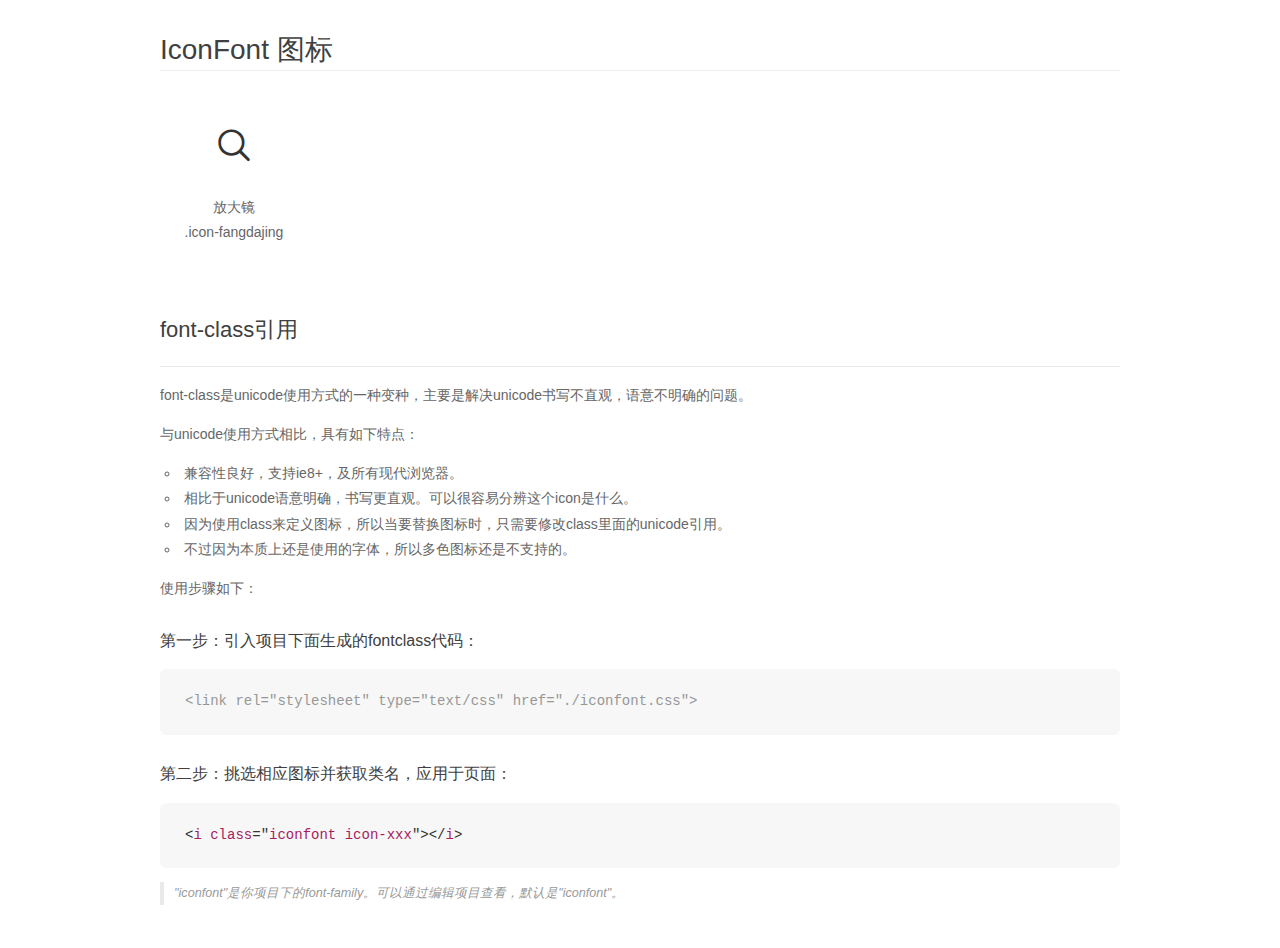
<file: font/demo_fontclass.html>
<!DOCTYPE html>
<html>
<head>
    <meta charset="utf-8"/>
    <title>IconFont</title>
    <link rel="stylesheet" href="demo.css">
    <link rel="stylesheet" href="iconfont.css">
</head>
<body>
    <div class="main markdown">
        <h1>IconFont 图标</h1>
        <ul class="icon_lists clear">
            
                <li>
                <i class="icon iconfont icon-fangdajing"></i>
                    <div class="name">放大镜</div>
                    <div class="fontclass">.icon-fangdajing</div>
                </li>
            
        </ul>

        <h2 id="font-class-">font-class引用</h2>
        <hr>

        <p>font-class是unicode使用方式的一种变种，主要是解决unicode书写不直观，语意不明确的问题。</p>
        <p>与unicode使用方式相比，具有如下特点：</p>
        <ul>
        <li>兼容性良好，支持ie8+，及所有现代浏览器。</li>
        <li>相比于unicode语意明确，书写更直观。可以很容易分辨这个icon是什么。</li>
        <li>因为使用class来定义图标，所以当要替换图标时，只需要修改class里面的unicode引用。</li>
        <li>不过因为本质上还是使用的字体，所以多色图标还是不支持的。</li>
        </ul>
        <p>使用步骤如下：</p>
        <h3 id="-fontclass-">第一步：引入项目下面生成的fontclass代码：</h3>


        <pre><code class="lang-js hljs javascript"><span class="hljs-comment">&lt;link rel="stylesheet" type="text/css" href="./iconfont.css"&gt;</span></code></pre>
        <h3 id="-">第二步：挑选相应图标并获取类名，应用于页面：</h3>
        <pre><code class="lang-css hljs">&lt;<span class="hljs-selector-tag">i</span> <span class="hljs-selector-tag">class</span>="<span class="hljs-selector-tag">iconfont</span> <span class="hljs-selector-tag">icon-xxx</span>"&gt;&lt;/<span class="hljs-selector-tag">i</span>&gt;</code></pre>
        <blockquote>
        <p>"iconfont"是你项目下的font-family。可以通过编辑项目查看，默认是"iconfont"。</p>
        </blockquote>
    </div>
</body>
</html>
</file>
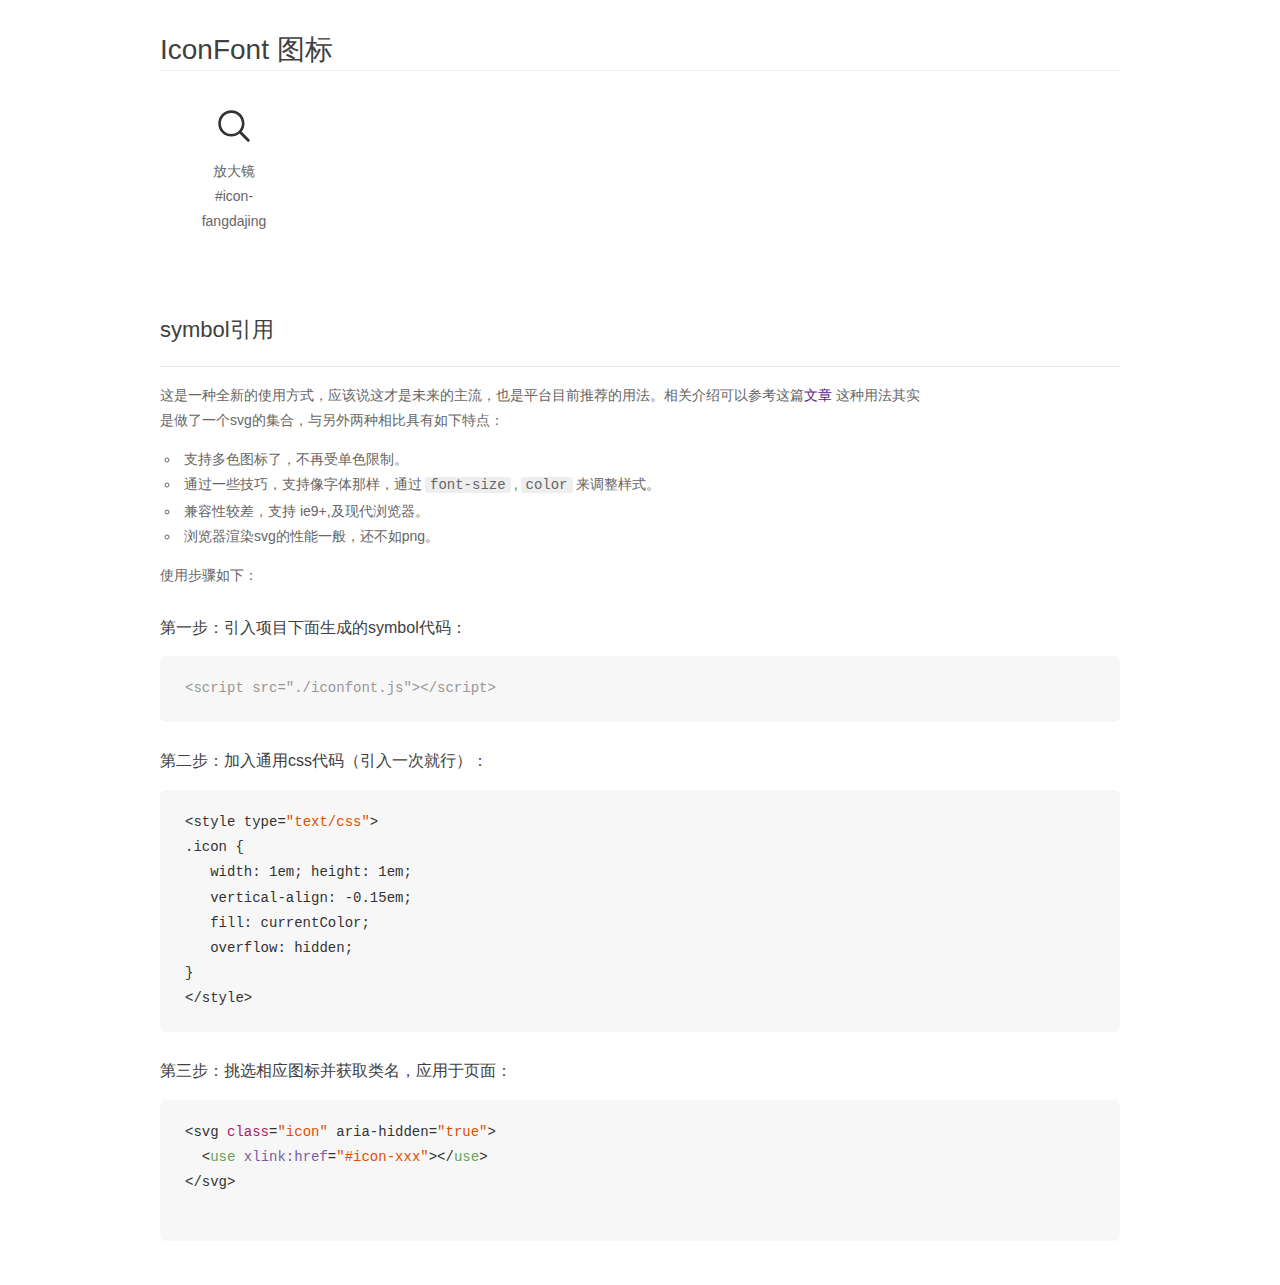
<file: font/demo_symbol.html>
<!DOCTYPE html>
<html>
<head>
    <meta charset="utf-8"/>
    <title>IconFont</title>
    <link rel="stylesheet" href="demo.css">
    <script src="iconfont.js"></script>

    <style type="text/css">
        .icon {
          /* 通过设置 font-size 来改变图标大小 */
          width: 1em; height: 1em;
          /* 图标和文字相邻时，垂直对齐 */
          vertical-align: -0.15em;
          /* 通过设置 color 来改变 SVG 的颜色/fill */
          fill: currentColor;
          /* path 和 stroke 溢出 viewBox 部分在 IE 下会显示
             normalize.css 中也包含这行 */
          overflow: hidden;
        }

    </style>
</head>
<body>
    <div class="main markdown">
        <h1>IconFont 图标</h1>
        <ul class="icon_lists clear">
            
                <li>
                    <svg class="icon" aria-hidden="true">
                        <use xlink:href="#icon-fangdajing"></use>
                    </svg>
                    <div class="name">放大镜</div>
                    <div class="fontclass">#icon-fangdajing</div>
                </li>
            
        </ul>


        <h2 id="symbol-">symbol引用</h2>
        <hr>

        <p>这是一种全新的使用方式，应该说这才是未来的主流，也是平台目前推荐的用法。相关介绍可以参考这篇<a href="">文章</a>
        这种用法其实是做了一个svg的集合，与另外两种相比具有如下特点：</p>
        <ul>
          <li>支持多色图标了，不再受单色限制。</li>
          <li>通过一些技巧，支持像字体那样，通过<code>font-size</code>,<code>color</code>来调整样式。</li>
          <li>兼容性较差，支持 ie9+,及现代浏览器。</li>
          <li>浏览器渲染svg的性能一般，还不如png。</li>
        </ul>
        <p>使用步骤如下：</p>
        <h3 id="-symbol-">第一步：引入项目下面生成的symbol代码：</h3>
        <pre><code class="lang-js hljs javascript"><span class="hljs-comment">&lt;script src="./iconfont.js"&gt;&lt;/script&gt;</span></code></pre>
        <h3 id="-css-">第二步：加入通用css代码（引入一次就行）：</h3>
        <pre><code class="lang-js hljs javascript">&lt;style type=<span class="hljs-string">"text/css"</span>&gt;
.icon {
   width: <span class="hljs-number">1</span>em; height: <span class="hljs-number">1</span>em;
   vertical-align: <span class="hljs-number">-0.15</span>em;
   fill: currentColor;
   overflow: hidden;
}
&lt;<span class="hljs-regexp">/style&gt;</span></code></pre>
        <h3 id="-">第三步：挑选相应图标并获取类名，应用于页面：</h3>
        <pre><code class="lang-js hljs javascript">&lt;svg <span class="hljs-class"><span class="hljs-keyword">class</span></span>=<span class="hljs-string">"icon"</span> aria-hidden=<span class="hljs-string">"true"</span>&gt;<span class="xml"><span class="hljs-tag">
  &lt;<span class="hljs-name">use</span> <span class="hljs-attr">xlink:href</span>=<span class="hljs-string">"#icon-xxx"</span>&gt;</span><span class="hljs-tag">&lt;/<span class="hljs-name">use</span>&gt;</span>
</span>&lt;<span class="hljs-regexp">/svg&gt;
        </span></code></pre>
    </div>
</body>
</html>
</file>
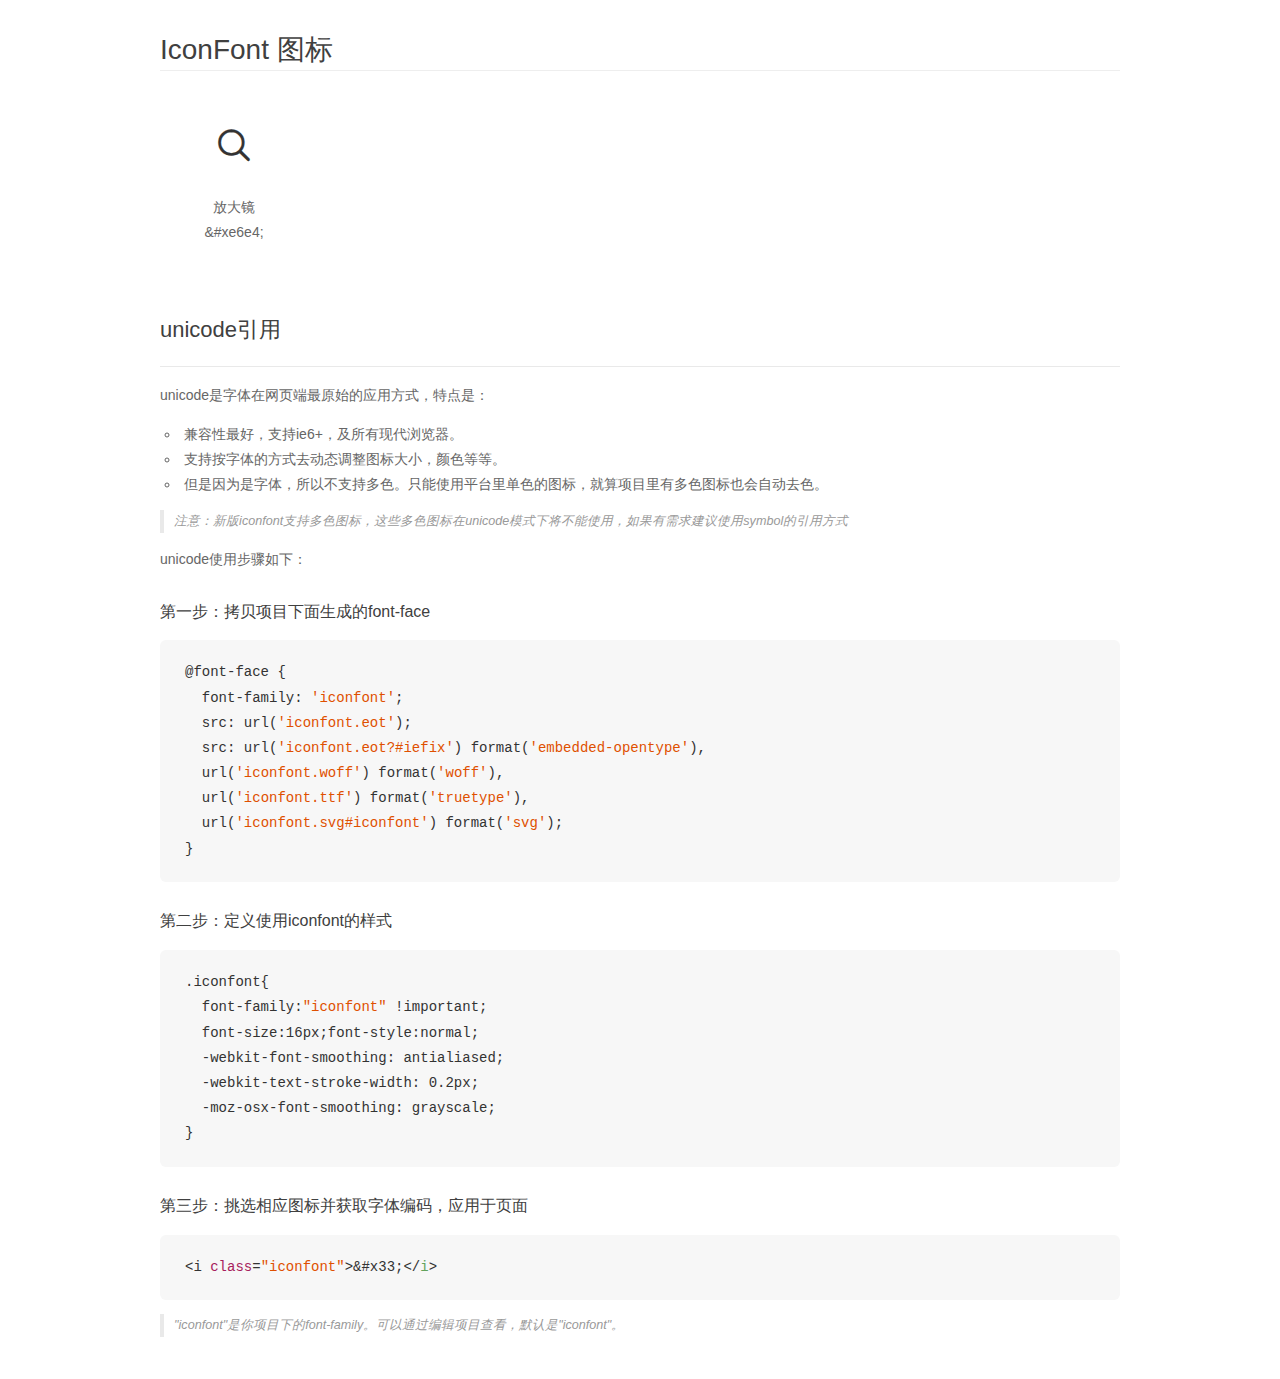
<file: font/demo_unicode.html>
<!DOCTYPE html>
<html>
<head>
    <meta charset="utf-8"/>
    <title>IconFont</title>
    <link rel="stylesheet" href="demo.css">

    <style type="text/css">

        @font-face {font-family: "iconfont";
          src: url('iconfont.eot'); /* IE9*/
          src: url('iconfont.eot#iefix') format('embedded-opentype'), /* IE6-IE8 */
          url('iconfont.woff') format('woff'), /* chrome, firefox */
          url('iconfont.ttf') format('truetype'), /* chrome, firefox, opera, Safari, Android, iOS 4.2+*/
          url('iconfont.svg#iconfont') format('svg'); /* iOS 4.1- */
        }

        .iconfont {
          font-family:"iconfont" !important;
          font-size:16px;
          font-style:normal;
          -webkit-font-smoothing: antialiased;
          -webkit-text-stroke-width: 0.2px;
          -moz-osx-font-smoothing: grayscale;
        }

    </style>
</head>
<body>
    <div class="main markdown">
        <h1>IconFont 图标</h1>
        <ul class="icon_lists clear">
            
                <li>
                <i class="icon iconfont">&#xe6e4;</i>
                    <div class="name">放大镜</div>
                    <div class="code">&amp;#xe6e4;</div>
                </li>
            
        </ul>
        <h2 id="unicode-">unicode引用</h2>
        <hr>

        <p>unicode是字体在网页端最原始的应用方式，特点是：</p>
        <ul>
        <li>兼容性最好，支持ie6+，及所有现代浏览器。</li>
        <li>支持按字体的方式去动态调整图标大小，颜色等等。</li>
        <li>但是因为是字体，所以不支持多色。只能使用平台里单色的图标，就算项目里有多色图标也会自动去色。</li>
        </ul>
        <blockquote>
        <p>注意：新版iconfont支持多色图标，这些多色图标在unicode模式下将不能使用，如果有需求建议使用symbol的引用方式</p>
        </blockquote>
        <p>unicode使用步骤如下：</p>
        <h3 id="-font-face">第一步：拷贝项目下面生成的font-face</h3>
        <pre><code class="lang-js hljs javascript">@font-face {
  font-family: <span class="hljs-string">'iconfont'</span>;
  src: url(<span class="hljs-string">'iconfont.eot'</span>);
  src: url(<span class="hljs-string">'iconfont.eot?#iefix'</span>) format(<span class="hljs-string">'embedded-opentype'</span>),
  url(<span class="hljs-string">'iconfont.woff'</span>) format(<span class="hljs-string">'woff'</span>),
  url(<span class="hljs-string">'iconfont.ttf'</span>) format(<span class="hljs-string">'truetype'</span>),
  url(<span class="hljs-string">'iconfont.svg#iconfont'</span>) format(<span class="hljs-string">'svg'</span>);
}
</code></pre>
        <h3 id="-iconfont-">第二步：定义使用iconfont的样式</h3>
        <pre><code class="lang-js hljs javascript">.iconfont{
  font-family:<span class="hljs-string">"iconfont"</span> !important;
  font-size:<span class="hljs-number">16</span>px;font-style:normal;
  -webkit-font-smoothing: antialiased;
  -webkit-text-stroke-width: <span class="hljs-number">0.2</span>px;
  -moz-osx-font-smoothing: grayscale;
}
</code></pre>
        <h3 id="-">第三步：挑选相应图标并获取字体编码，应用于页面</h3>
        <pre><code class="lang-js hljs javascript">&lt;i <span class="hljs-class"><span class="hljs-keyword">class</span></span>=<span class="hljs-string">"iconfont"</span>&gt;&amp;#x33;<span class="xml"><span class="hljs-tag">&lt;/<span class="hljs-name">i</span>&gt;</span></span></code></pre>

        <blockquote>
        <p>"iconfont"是你项目下的font-family。可以通过编辑项目查看，默认是"iconfont"。</p>
        </blockquote>
    </div>


</body>
</html>
</file>
<file: css/style.css>
body,ol,ul,h1,h2,h3,h4,h5,h6,p,th,td,dl,dd,form,fieldset,legend,input,textarea,select{margin:0;padding:0} 
body{font:12px "微软雅黑","Arial Narrow",HELVETICA;background:#fff;}
a{text-decoration:none} 
em{font-style:normal}
li{list-style:none}
img{border:0;vertical-align:middle} 
table{border-collapse:collapse;border-spacing:0}
p{word-wrap:break-word}
i{font-style: normal;}
.noborder{border:0;}
.left{floaT:left;}
.right{float:right;}
.mar{margin:0 auto;}

.top_nav{
	width:100%;
	height:30px;
	background:#000;
}
.top_box{
	width:1100px;
	height:30px;
}
.top_box a{
	color:#999;
	line-height: 30px;
	font-size: 12px;
}
.top_l a{
	margin-right: 20px;
}
.top_c{
	margin-left: 10px;
	position: relative;
}
.top_r li{
	float: left;
	width: 80px;
	height: 30px;
	text-align: center;
}
.top_lastli{
	margin-right: 20px;
}
.top_logo{
	color:#999;
	margin-right: 20px;
}
.top_l a:hover{
	color:#fff;
}
.top_r_1 a:hover{
	color:#fff;
}
.top_r_2:hover{
	background: #FFF;
	cursor:pointer ;
}
.top_r_2 ul{
	width:90px;
	height: 180px;
	border: 1px solid #999;
	display: none;
}
.top_r_2 ul li{
	height: 30px;
	line-height:30px;
	text-align: center;
}
.top_r_2 li:hover a{
	color:red;
}
.top_r_2:hover ul{
	display: block;
	position: relative;
	background: #FFF;
	z-index:1;
}
#topxiazai{
	position: absolute;
	top:35px;
	left:-25px;
	text-align: center;
	line-height: 15px;
	font-size: 14px;
	border: 3px solid #fff;
	color: red;
	display: none;
	background: #fff;
	
}
</file>
<file: css/style2.css>
input {
  outline: none;
}

textarea {
  outline: none;
}

.dohead {
  width: 100%;
  height: 100px;
  background: #fff;
}
.dohead .boxhead {
  width: 1096px;
  height: 100px;
}
.dohead .boxhead .head_logo {
  display: inline-block;
  margin-top: 20px;
  width: 212px;
  height: 68px;
  overflow: hidden;
}
.dohead .boxhead .dohead_c {
  width: 511px;
  height: 64px;
  display: inline-block;
  margin: 25px 0 0 135px;
  overflow: hidden;
}
.dohead .boxhead .dohead_c .findbox {
  width: 479px;
  height: 36px;
  border-radius: 50px;
  border: 2px solid #ff2337;
  overflow: hidden;
}
.dohead .boxhead .dohead_c .findbox #findhead {
  width: 410px;
  height: 24px;
  border: none;
  margin-top: 6px;
}
.dohead .boxhead .dohead_c .findbox .findtop {
  margin-left: 10px;
}
.dohead .boxhead .dohead_c .findbox .findlast {
  display: block;
  width: 60px;
  height: 40px;
  position: relative;
  top: -32px;
  left: 420px;
  border-radius: 50px;
  background: url(../img/01.jpg) center no-repeat #ff0b1b;
}
.dohead .boxhead .dohead_c .findbox .findlast:hover {
  opacity: 0.8;
  cursor: pointer;
}
.dohead .boxhead .dohead_c .dohead_c_list {
  width: 461px;
  height: 22px;
}
.dohead .boxhead .dohead_c .dohead_c_list li {
  float: left;
  margin-left: 30px;
  line-height: 22px;
}
.dohead .boxhead .dohead_c .dohead_c_list li a {
  color: #999;
}
.dohead .boxhead .dohead_c .dohead_c_list li:hover a {
  border-bottom: 1px solid #999;
}
.dohead .boxhead .dohead_c .dohead_c_list .head_listred a {
  color: red;
}
.dohead .shopcar {
  width: 110px;
  height: 40px;
  border-radius: 50px;
  border: 2px solid #ff2337;
  display: block;
  float: right;
  margin: 25px 85px 0 0px;
  text-align: center;
  line-height: 40px;
  font-size: 14px;
  color: #000000;
}
.dohead .shopcar:hover {
  color: red;
  background-color: rgba(255, 8, 15, 0.1);
}

.head_fixed {
  width: 100%;
  height: 51px;
  background: #fff;
}
.head_fixed .boxhead {
  width: 1096px;
  height: 51px;
}
.head_fixed .boxhead .head_logo {
  display: inline-block;
  width: 162px;
  height: 40px;
  overflow: hidden;
}
.head_fixed .boxhead .dohead_c {
  width: 511px;
  height: 40px;
  display: inline-block;
  margin-left: 180px;
}
.head_fixed .boxhead .dohead_c .findbox {
  width: 479px;
  height: 36px;
  border-radius: 50px;
  border: 2px solid #ff2337;
  margin-top: 5px;
  overflow: hidden;
}
.head_fixed .boxhead .dohead_c .findbox #findhead {
  width: 410px;
  height: 24px;
  border: none;
  margin-top: 6px;
}
.head_fixed .boxhead .dohead_c .findbox .findtop {
  margin-left: 10px;
}
.head_fixed .boxhead .dohead_c .findbox .findlast {
  display: block;
  width: 60px;
  height: 40px;
  position: relative;
  top: -32px;
  left: 420px;
  border-radius: 50px;
  background: url(../img/01.jpg) center no-repeat #ff0b1b;
  cursor: pointer;
}
.head_fixed .boxhead .dohead_c .findbox .findlast:hover {
  opacity: 0.7;
  cursor: pointer;
}
.head_fixed .boxhead .dohead_c .dohead_c_list {
  display: none;
}
.head_fixed .shopcar {
  display: none;
}

.navbox {
  width: 100%;
  height: 40px;
  background: #fff;
}
.navbox .tabbox {
  width: 1096px;
  height: 40px;
}
.navbox .tabbox .tabmuch {
  width: 164px;
  height: 40px;
  background: linear-gradient(to right, #ff0103, #ff3061);
  line-height: 40px;
  float: left;
}
.navbox .tabbox .tabmuch .tabs {
  display: inline-block;
  color: #ddd;
  margin: 0 23px 0 15px;
}
.navbox .tabbox .tabmuch span {
  font-size: 14px;
  color: #fff;
}
.navbox .tabbox .tabmuch .tablist {
  position: relative;
  z-index: 200;
}
.navbox .tabbox .tabmuch .tablist li {
  width: 164px;
  height: 44.8px;
  background: linear-gradient(to right, #ff0103, #ff3061);
  line-height: 46px;
  font-size: 14px;
  cursor: pointer;
  border-top: 1px solid #ff5160;
  text-align: left;
}
.navbox .tabbox .tabmuch .tablist li .zblock {
  display: none;
  padding: 0 20px 0 13px;
}
.navbox .tabbox .tabmuch .tablist li .navcontent {
  transition: height 0.4s;
  position: absolute;
  z-index: 75;
  top: 0;
  left: 164px;
  width: 931px;
  overflow: hidden;
  max-height: 459px;
  height: 459px;
  background: #fff;
  border: 1px solid #ff1a33;
  border-width: 1px 1px 1px 0;
  text-align: left;
  cursor: auto;
  display: none;
  line-height: 2.9px;
}
.navbox .tabbox .tabmuch .tablist li .navcontent .navcontent_left {
  margin: 0 20px 20px 15px;
  width: 658px;
  max-height: 440px;
  height: 440px;
  overflow: hidden;
  display: inline-block;
}
.navbox .tabbox .tabmuch .tablist li .navcontent .navcontent_left p {
  height: 34px;
  line-height: 34px;
  font-size: 14px;
  font-weight: bold;
  border-bottom: 1px solid #CCCCCC;
  color: #333;
}
.navbox .tabbox .tabmuch .tablist li .navcontent .navcontent_left a {
  display: inline-block;
  height: 14px;
  line-height: 14px;
  padding: 0 10px 0 10px;
  font-size: 13px;
  margin-top: 20px;
  color: #333;
}
.navbox .tabbox .tabmuch .tablist li .navcontent .navcontent_left a:hover {
  text-decoration: underline;
}
.navbox .tabbox .tabmuch .tablist li .navcontent .navcontent_left .navcontent_leftt {
  width: 658px;
  height: 185px;
}
.navbox .tabbox .tabmuch .tablist li .navcontent .navcontent_left .navcontent_leftt .navcontent_leftt_l {
  float: left;
  width: 50%;
}
.navbox .tabbox .tabmuch .tablist li .navcontent .navcontent_left .navcontent_leftt .navcontent_leftt_r {
  float: left;
  width: 50%;
}
.navbox .tabbox .tabmuch .tablist li .navcontent .navcontent_left .navcontent_leftc {
  width: 658px;
  height: 185px;
}
.navbox .tabbox .tabmuch .tablist li .navcontent .navcontent_left .navcontent_leftc .navcontent_leftcl {
  float: left;
  width: 50%;
}
.navbox .tabbox .tabmuch .tablist li .navcontent .navcontent_left .navcontent_leftc .navcontent_leftcr {
  float: left;
  width: 50%;
}
.navbox .tabbox .tabmuch .tablist li .navcontent .navrightbox {
  width: 237px;
  height: 459px;
  float: right;
  background: #f6f6f6;
}
.navbox .tabbox .tabmuch .tablist li .navcontent .navrightbox .navcontent_rigt {
  height: 322px;
  overflow: hidden;
  width: 218px;
  background: #f6f6f6;
  display: inline-block;
  margin: 9px 0 0 10px;
}
.navbox .tabbox .tabmuch .tablist li .navcontent .navrightbox .navcontent_rigt a {
  float: left;
  padding: 0;
}
.navbox .tabbox .tabmuch .tablist li .navcontent .navrightbox .navcontent_rigt a img {
  padding: 0;
  width: 104px;
  height: 104px;
  border: 1px solid #eaeaea;
  margin: 0 3px 2px 0;
  vertical-align: middle;
  display: inline-block;
}
.navbox .tabbox .tabmuch .tablist li .navcontent .navrightbox .navcontern_rigb {
  width: 237px;
  text-align: center;
  vertical-align: middle;
}
.navbox .tabbox .tabmuch .tablist li .navcontent .navrightbox .navcontern_rigb img {
  width: 215px;
  height: 88px;
  padding: 0;
  display: inline-block;
  margin-top: 20px;
}
.navbox .tabbox .tabmuch .tablist li span {
  display: inline-block;
  width: 70px;
  height: 30px;
  line-height: 30px;
  white-space: nowrap;
}
.navbox .tabbox .tabmuch .tablist li img {
  padding: 0 20px 0 13px;
  vertical-align: middle;
}
.navbox .tabbox .tabmuch .tablist li i {
  color: #fff;
  display: inline-block;
}
.navbox .tabbox .tabmuch .tablist li:hover {
  background: #fff;
  border-left: 1px solid #f00;
  padding-right: 0;
  border-right: 3px solid #ff3263;
  color: #ff1e32;
  width: 163px;
  color: red;
}
.navbox .tabbox .tabmuch .tablist li:hover span {
  color: #ff1e32;
}
.navbox .tabbox .tabmuch .tablist li:hover img {
  display: none;
}
.navbox .tabbox .tabmuch .tablist li:hover .zblock {
  display: inline-block;
}
.navbox .tabbox .tabmuch .tablist li:hover i {
  color: #ff1e32;
}
.navbox .tabbox .tabmuch .tablist li:hover .navcontent {
  display: inline-block;
}
.navbox .tabbox .navlist {
  float: right;
  width: 865px;
  height: 40px;
  padding-left: 25px;
}
.navbox .tabbox .navlist li {
  float: left;
  padding: 0 20px;
  line-height: 40px;
  font-size: 14px;
}
.navbox .tabbox .navlist li a {
  color: #000000;
  font-weight: bold;
}
.navbox .tabbox .navlist li:hover a {
  color: red;
}

#imgbox {
  height: 505px;
  width: 100%;
  overflow: hidden;
  position: relative;
}
#imgbox ul {
  width: 1920px;
  height: 502px;
  position: absolute;
  top: 0;
  left: 50%;
  margin-left: -960px;
}
#imgbox ul li {
  position: absolute;
}
#imgbox ul li img {
  width: 1920px;
  height: 502px;
  vertical-align: middle;
  display: inline-block;
}
#imgbox ol {
  width: 920px;
  height: 28px;
  position: absolute;
  vertical-align: middle;
  text-align: left;
  margin-left: -345px;
  left: 50%;
  bottom: 65px;
  z-index: 50;
}
#imgbox ol li {
  display: inline-block;
  float: left;
  width: 10px;
  height: 10px;
  margin-right: 12px;
  background: #fff;
  border-radius: 100%;
  cursor: pointer;
}
#imgbox .btnbox {
  width: 1920px;
  position: absolute;
  top: 45%;
  left: 50%;
  margin-left: -960px;
}
#imgbox .btnbox .btnleft, #imgbox .btnbox .btnright {
  display: inline-block;
  width: 34px;
  height: 68px;
  position: absolute;
  z-index: 22;
  text-align: center;
  line-height: 68px;
  background: #999;
  opacity: 0.7;
  color: #ddd;
  cursor: pointer;
  display: none;
}
#imgbox .btnbox .btnleft {
  left: 31%;
}
#imgbox .btnbox .btnright {
  left: 76%;
}
#imgbox .btnbox .btnright:hover i {
  color: #fff;
}
#imgbox .btnbox .btnleft:hover i {
  color: #fff;
}

.dilist {
  position: relative;
  z-index: 20;
  margin-top: -46px;
  height: 44px;
  background-color: rgba(0, 0, 0, 0.3);
}
.dilist .dilist_box {
  width: 1096px;
}
.dilist .dilist_box .dilist_left {
  width: 468px;
  height: 44px;
  display: inline-block;
}
.dilist .dilist_box .dilist_left div {
  float: left;
  color: #fff;
  margin-right: 33px;
  line-height: 44px;
}
.dilist .dilist_box .dilist_left div a {
  font-size: 12px;
  color: #fff;
}
.dilist .dilist_box .dilist_left div i {
  font-size: 22px;
  margin-right: 2px;
}
.dilist .dilist_box .dilist_left div:hover a {
  text-decoration: underline;
}
.dilist .dilist_box .dilist_right:hover a {
  text-decoration: underline;
}
.dilist .dilist_box .dilist_right {
  color: #fff;
  line-height: 44px;
}
.dilist .dilist_box .dilist_right i {
  font-size: 20px;
  margin-right: 5px;
}
.dilist .dilist_box .dilist_right a {
  color: #fff;
  font-size: 12px;
}

.contentbox {
  width: 100%;
  background: #f6f6f6;
  position: relative;
  padding-top: 20px;
}
.contentbox .content_top {
  width: 1120px;
  margin-bottom: 25px;
  position: relative;
  height: 352px;
}
.contentbox .content_top li {
  float: left;
  margin-right: 20px;
}
.contentbox .content_top li img {
  display: inline-block;
}
.contentbox .content_top .indexlefts {
  width: 98px;
  display: block;
  background: #fff;
}
.contentbox .content_top .indexlefts .indexleft_t {
  height: 102px;
}
.contentbox .content_top .indexlefts .indexleft_t a {
  color: #333;
  border: 1px solid #eaeaea;
  border-bottom: none;
  display: block;
  line-height: 50px;
  font-size: 14px;
  font-weight: 700;
  border-bottom: 1px solid #eaeaea;
  width: 97px;
  text-align: center;
}
.contentbox .content_top .indexlefts .indexleft_t a:hover {
  color: red;
  background-color: rgba(0, 0, 0, 0.1);
}
.contentbox .content_top .indexlefts .indexleft_b {
  border-top: none;
  padding: 10px 0;
  text-align: center;
  width: 98px;
  border: 1px solid #eaeaea;
  height: 100%;
  height: 256px;
}
.contentbox .content_top .indexlefts .indexleft_b li a {
  display: block;
  height: 32px;
  line-height: 32px;
  width: 98px;
  font-size: 12px;
  color: #999;
  text-decoration: none;
  text-align: center;
}
.contentbox .content_top .indexlefts .indexleft_b li a:hover {
  color: red;
  background-color: rgba(0, 0, 0, 0.1);
}
.contentbox .content_top .inr {
  width: 60px;
  text-align: center;
  background: #fff;
}
.contentbox .content_top .inr .ins li a {
  display: block;
  height: 60px;
  width: 60px;
  border: 1px solid #eaeaea;
  border-bottom: 0;
  font-size: 12px;
  color: #333;
}
.contentbox .content_top .inr .ins li a i {
  display: block;
  padding-top: 12px;
  font-size: 22px;
}
.contentbox .content_top .inr .ins li a:hover {
  color: red;
  background-color: rgba(0, 0, 0, 0.1);
}
.contentbox .content_top .inr .ins .dl:hover .spn {
  display: block;
}
.contentbox .content_top .inr .ins .spn {
  display: none;
  position: absolute;
  top: 0px;
  left: -61px;
  display: block;
  width: 60px;
  height: 60px;
  background: #fff;
  text-align: center;
  border: 1px solid #eaeaea;
  border-right: 0;
  color: #333;
  font-size: 12px;
  display: none;
}
.contentbox .content_top .inr .ins .spn i {
  padding-top: 15px;
  display: block;
}
.contentbox .indexleft {
  position: absolute;
}
.contentbox .timebox {
  width: 1100px;
  height: 455px;
}
.contentbox .timebox h2 {
  height: 74px;
  padding-top: 25px;
  border-top: 1px solid #e9e9e9;
  box-sizing: border-box;
  color: #999;
  font-size: 14px;
  border-bottom: 1px solid #eaeaea;
}
.contentbox .timebox h2 span {
  margin-right: 10px;
  font-size: 22px;
  color: #333;
}
.contentbox .timebox h2 b {
  display: inline-block;
  height: 20px;
  border-radius: 50px;
  background: red;
  text-align: center;
  color: #fff;
}
.contentbox .timebox h2 a {
  float: right;
  color: #CCCCCC;
}
.contentbox .timebox h2 a:hover {
  text-decoration: underline;
}
.contentbox .timebox .timebox_left {
  width: 1100px;
  height: 381px;
}
.contentbox .timebox .timebox_left ul {
  height: 380px;
  float: left;
  width: 840px;
  border-left: 1px solid #eaeaea;
}
.contentbox .timebox .timebox_left ul li {
  float: left;
  display: inline-block;
  position: relative;
  width: 419px;
  height: 189px;
  border-right: 1px solid #eaeaea;
  border-bottom: 1px solid #eaeaea;
  background-color: #fff;
}
.contentbox .timebox .timebox_left ul li div {
  margin-right: 16px;
}
.contentbox .timebox .timebox_left ul li div div {
  position: relative;
  width: 90px;
  height: 4px;
  line-height: 0;
  margin-top: -2px;
  text-align: left;
  font-size: 12px;
  color: #ff1e32;
  overflow: hidden;
  background: #e8e8e8;
  margin-bottom: 5px;
}
.contentbox .timebox .timebox_left ul li div div b {
  display: inline-block;
  height: 100%;
  background-color: #ff1429;
}
.contentbox .timebox .timebox_left ul li img {
  display: inline-block;
  position: relative;
  float: left;
  width: 188px;
  height: 188px;
}
.contentbox .timebox .timebox_left ul li h3 {
  margin: 16px 0 6px;
  overflow: hidden;
  white-space: nowrap;
}
.contentbox .timebox .timebox_left ul li a {
  overflow: hidden;
  height: 36px;
  word-break: break-all;
  word-wrap: break-word;
  color: #333;
}
.contentbox .timebox .timebox_left ul li a:hover {
  text-decoration: underline;
}
.contentbox .timebox .timebox_left ul li p {
  margin: 0 0 33px;
  font-size: 20px;
  font-weight: bold;
  color: #ff1e32;
}
.contentbox .timebox .timebox_left ul li p del {
  margin-left: 8px;
  font-size: 14px;
  font-weight: normal;
  color: #999;
}
.contentbox .timebox .timebox_left ul li em {
  color: #999;
  font-size: 14px;
}
.contentbox .timebox .timebox_left ul li .timebuy {
  display: inline-block;
  position: absolute;
  bottom: 20px;
  right: 16px;
  width: 80px;
  height: 36px;
  line-height: 36px;
  border: 1px solid #ff1e32;
  text-align: center;
  font-size: 14px;
  color: #ff1e32;
  text-decoration: none;
  -webkit-border-radius: 36px;
  -moz-border-radius: 36px;
  border-radius: 36px;
}
.contentbox .timebox .timebox_left ul li .timebuy:hover {
  text-decoration: none;
  background: #ff1e32;
  background-color: rgba(255, 8, 15, 0.1);
}
.contentbox .timebox .timebox_right {
  float: right;
  display: inline-block;
  width: 259px;
}
.contentbox .small_con {
  width: 1100px;
  height: 429px;
  margin-bottom: 40px;
}
.contentbox .small_con h2 {
  font-size: 22px;
  color: #333;
  height: 74px;
  padding-top: 25px;
  margin: 0;
  box-sizing: border-box;
}
.contentbox .small_con h2 i {
  margin-left: 10px;
  font-size: 13px;
  color: #999;
  font-weight: normal;
}
.contentbox .small_con .small_banner {
  width: 219px;
  height: 355px;
  text-align: center;
  position: relative;
  display: inline-block;
  color: #fff;
}
.contentbox .small_con .small_banner:hover .small_banner_btnl {
  display: block;
}
.contentbox .small_con .small_banner:hover .small_banner_btnr {
  display: block;
}
.contentbox .small_con .small_banner .small_banner_mid {
  position: absolute;
  top: 219px;
  left: 0;
  width: 222px;
  height: 2px;
  z-index: 10;
}
.contentbox .small_con .small_banner .small_banner_mid li {
  float: left;
  margin-right: 2px;
  width: 72px;
  height: 2px;
  background-color: #555;
}
.contentbox .small_con .small_banner .small_banner_btnl {
  position: absolute;
  z-index: 11;
  left: 0;
  top: 26%;
  width: 26px;
  height: 30px;
  background: #333;
  line-height: 30px;
  text-align: center;
  color: #fff;
  opacity: 0.6;
  display: none;
}
.contentbox .small_con .small_banner .small_banner_btnl:hover {
  opacity: 0.9;
}
.contentbox .small_con .small_banner .small_banner_btnr:hover {
  opacity: 0.9;
}
.contentbox .small_con .small_banner .small_banner_btnr {
  position: absolute;
  z-index: 11;
  right: 0;
  top: 26%;
  width: 26px;
  height: 30px;
  background: #333;
  line-height: 30px;
  text-align: center;
  color: #fff;
  opacity: 0.7;
  display: none;
}
.contentbox .small_con .small_banner .small_left li {
  cursor: pointer;
  position: absolute;
  background: #fff;
}
.contentbox .small_con .small_banner .small_left li a img {
  width: 219px;
  height: 219px;
}
.contentbox .small_con .small_banner .small_left li .small_bannercb {
  width: 219px;
  height: 136px;
  background: #333333;
  color: #fff;
}
.contentbox .small_con .small_banner .small_left li .small_bannercb i {
  display: block;
  margin: 0 12px;
  overflow: hidden;
  text-overflow: ellipsis;
  white-space: nowrap;
  padding-top: 41px;
  padding-bottom: 4px;
  font-size: 20px;
  font-weight: 700;
}
.contentbox .small_con .small_banner .small_left li .small_bannercb p {
  margin: 0 12px;
  overflow: hidden;
  text-overflow: ellipsis;
  white-space: nowrap;
}
.contentbox .small_con .small_right {
  display: inline-block;
  width: 880px;
  border-top: 1px solid #e9e9e9;
  background: #FFF;
}
.contentbox .small_con .small_right li {
  position: relative;
  float: left;
  width: 219px;
  height: 176px;
  border-right: 1px solid #e9e9e9;
  border-bottom: 1px solid #e9e9e9;
  overflow: hidden;
  text-align: center;
}
.contentbox .small_con .small_right li em {
  display: inline-block;
  position: absolute;
  top: 10px;
  left: 10px;
  width: 52px;
  height: 20px;
  line-height: 20px;
  color: #999;
  border: 1px solid #999;
  text-decoration: none;
  opacity: 0;
  border-radius: 20px;
}
.contentbox .small_con .small_right li em:hover {
  background-color: rgba(191, 191, 191, 0.3);
}
.contentbox .small_con .small_right li i {
  display: block;
  margin: 0 auto;
  width: 80px;
  height: 36px;
  box-sizing: border-box;
  line-height: 32px;
  color: #ff1e3c;
  background-color: #fff;
  text-decoration: none;
  -webkit-border-radius: 32px;
  -moz-border-radius: 32px;
  border: 2px solid #ff1e3c;
  font-size: 14px;
  display: none;
  opacity: 0;
  position: absolute;
  top: 130px;
  right: 70px;
}
.contentbox .small_con .small_right li i:hover {
  background-color: rgba(255, 8, 15, 0.1);
}
.contentbox .small_con .small_right li img {
  display: block;
  margin: 12px auto 0;
  width: 120px;
  height: 120px;
}
.contentbox .small_con .small_right li p {
  margin: 10px -90px 0;
  text-align: center;
  white-space: nowrap;
  overflow: hidden;
  font-size: 14px;
  font-weight: 700;
  position: absolute;
  top: 135px;
  left: 140px;
  color: #333;
}
.contentbox .small_con .small_right li b {
  color: #999999;
  font-weight: normal;
  position: absolute;
  top: 110px;
  right: 56px;
  display: none;
  opacity: 0;
}
.contentbox .girl {
  width: 1100px;
  height: 615px;
  margin: 0 auto;
}
.contentbox .girl .girl_header {
  font-size: 14px;
  height: 50px;
  padding-top: 25px;
  border-top: 1px solid #e9e9e9;
  margin: 0;
  position: relative;
}
.contentbox .girl .girl_header h2 {
  margin-right: 20px;
  display: inline-block;
  float: left;
}
.contentbox .girl .girl_header ul {
  position: relative;
  top: 3px;
  font-size: 14px;
  float: left;
  height: 32px;
}
.contentbox .girl .girl_header ul li {
  margin-right: 24px;
  float: left;
}
.contentbox .girl .girl_header ul li a {
  color: #999;
}
.contentbox .girl .girl_header ul li:hover a {
  text-decoration: underline;
}
.contentbox .girl .girl_header .gim {
  position: absolute;
  right: 0;
  top: 24px;
  font-size: 14px;
  color: #999;
}
.contentbox .girl .girl_header .gim:hover {
  text-decoration: underline;
}
.contentbox .girl .girl_left {
  float: left;
  position: relative;
}
.contentbox .girl .girl_left .gis {
  position: absolute;
  left: 24px;
  bottom: 24px;
}
.contentbox .girl .girl_left .gis li {
  float: left;
  width: 82px;
  height: 42px;
  margin: 0 18px 8px 0;
}
.contentbox .girl .girl_left .gis li a {
  display: block;
  height: 18px;
  padding: 11px 0;
  overflow: hidden;
  font-size: 12px;
  color: #333;
  border-radius: 40px;
  background: #fff;
  border: 1px solid #eee;
  width: 80px;
  box-shadow: 0 0 0 1px rgba(0, 0, 0, 0.1);
  text-align: center;
}
.contentbox .girl .girl_left .gis li a:hover {
  color: red;
  background-color: rgba(254, 236, 232, 0.1);
}
.contentbox .girl .girl_center {
  width: 550px;
  border: 1px solid #e9e9e9;
  border-width: 1px 0;
  float: left;
}
.contentbox .girl .girl_center .girl_cc li {
  width: 274px;
  height: 269px;
  float: left;
  text-align: center;
  border: 1px solid #e9e9e9;
  border-width: 0 1px 1px 0;
  background: #fff;
}
.contentbox .girl .girl_center .girl_cc li a {
  display: block;
  padding: 30px 0 0;
  height: 200px;
  width: 274px;
  color: #333;
}
.contentbox .girl .girl_center .girl_cc li a h3 {
  font-size: 24px;
  font-weight: 400;
  line-height: 1;
  margin: 0 10px;
}
.contentbox .girl .girl_center .girl_cc li a p {
  color: #666;
  font-size: 14px;
  line-height: 20px;
  margin: 10px 10px 14px;
}
.contentbox .girl .girl_right {
  width: 219px;
  border: 1px solid #e9e9e9;
  border-width: 0 1px 1px 0;
  float: left;
  position: relative;
}
.contentbox .girl .girl_right .gitl_rightt {
  font-size: 16px;
  line-height: 58px;
  padding: 0 0 0 10px;
  color: #333;
  font-weight: 700;
  height: 59px;
  border: 1px solid #e9e9e9;
  border-width: 1px 1px 1px 0;
  position: relative;
  background: #fff;
}
.contentbox .girl .girl_right .gitl_rightt ul {
  position: absolute;
  top: 0;
  left: 160px;
  cursor: pointer;
}
.contentbox .girl .girl_right .gitl_rightt ul li {
  display: inline-block;
  margin: 0 2px;
  width: 6px;
  height: 6px;
  border-radius: 50%;
  overflow: hidden;
  vertical-align: middle;
  line-height: 0;
  font-size: 0;
  text-decoration: none;
  cursor: pointer;
  background: #e1e1e1;
  display: inline-block;
}
.contentbox .girl .girl_right .girl_ban {
  position: absolute;
  background: #fff;
  top: 62px;
  left: 0;
  width: 100%;
  width: 100%;
  height: 479px;
  overflow: hidden;
  border-right: 1px solid #e9e9e9;
  border-bottom: 1px solid #e9e9e9;
}
.contentbox .girl .girl_right .girl_ban div {
  border-bottom: 1px dotted #e9e9e9;
  padding: 27px 14px 0 0;
  height: 92px;
}
.contentbox .girl .girl_right .girl_ban div a {
  position: relative;
  zoom: 1;
  float: left;
  margin: 0 7px 0 4px;
}
.contentbox .girl .girl_right .girl_ban div a img {
  display: inline-block;
  vertical-align: middle;
}
.contentbox .girl .girl_right .girl_ban div p {
  line-height: 18px;
  height: 36px;
  overflow: hidden;
}
.contentbox .girl .girl_right .girl_ban div p:hover {
  text-decoration: underline;
}
.contentbox .girl .girl_right .girl_ban div span {
  margin: 6px 0 0;
  font-size: 18px;
  color: #ff1e32;
}
.contentbox .girl .girl_right .girl_ban div del {
  color: #999;
  margin: 0 0 0 12px;
  font-size: 14px;
}
.contentbox .allcon {
  width: 1100px;
  height: 218px;
  margin-bottom: 40px;
  margin-top: 20px;
  border: 1px solid #eaeaea;
  line-height: 167px;
  background: #fff;
}
.contentbox .allcon h2 {
  font-size: 16px;
  color: #000;
  font-weight: 700;
  text-indent: 20px;
  line-height: 48px;
  height: 48px;
  border-bottom: 1px solid #eaeaea;
}
.contentbox .allcon ul li {
  float: left;
  display: inline-block;
  position: relative;
  float: left;
  width: 219px;
  height: 167px;
  border-left: 1px solid #e9e9e9;
  text-align: center;
}
.contentbox .youlike {
  width: 1100px;
  height: auto;
}
.contentbox .youlike h4 {
  font-size: 22px;
  padding: 20px 0 5px;
  font-weight: bold;
  height: 38px;
  line-height: 38px;
  color: #333;
}
.contentbox .youlike h4 b {
  font-size: 13px;
  color: #666;
  font-weight: normal;
  padding-left: 12px;
}
.contentbox .youlike .youlike_box {
  width: 100%;
  margin: 0 -10px;
  height: 445px;
}
.contentbox .youlike .youlike_box .youlike_c {
  margin: 0 10px;
  width: 260px;
  height: 382px;
  border: 0;
  color: #ff1e32;
}
.contentbox .youlike .youlike_box .youlike_c .you_img {
  display: block;
  width: 180px;
  height: 180px;
  border: 1px solid #e9e9e9;
  padding: 39px;
  background: #fff;
}
.contentbox .youlike .youlike_box .youlike_c .you_img img {
  width: 180px;
  height: 180px;
}
.contentbox .youlike .youlike_box .youlike_c p {
  white-space: normal;
  word-wrap: break-word;
  height: 43px;
  margin: 7px 0 14px 0;
  display: -webkit-box;
  padding: 0 30px 0 0;
  box-sizing: border-box;
  font-weight: bold;
  overflow: hidden;
  text-overflow: ellipsis;
  -webkit-line-clamp: 2;
  -webkit-box-orient: verti;
}
.contentbox .youlike .youlike_box .youlike_c p a {
  color: #333;
  line-height: 22px;
  font-size: 16px;
  font-weight: 700;
  cursor: pointer;
}
.contentbox .youlike .youlike_box .youlike_c p:hover a {
  text-decoration: underline;
}
.contentbox .youlike .youlike_box .youlike_c .yl {
  margin-right: 15px;
  font-size: 20px;
  color: red;
  font-weight: bolder;
}
.contentbox .youlike .youlike_box .youlike_c .yl span {
  font-size: 14px;
  color: #ff1e32;
}
.contentbox .youlike .youlike_box .youlike_c .yl del {
  color: #999;
  font-size: 12px;
  font-weight: normal;
  padding-left: 10px;
}
.contentbox .youlike .youlike_box .youlike_c .yl em {
  display: inline-block;
  height: 24px;
  font-size: 12px;
  float: right;
}
.contentbox .youlike .youlike_box .youlike_c .yl em a {
  color: #999;
  font-weight: normal;
  line-height: 36px;
}
.contentbox .youlike .youlike_box .youlike_c .yl em:hover a {
  text-decoration: underline;
}

footer {
  width: 100%;
  background: #fff;
  border-top: 1px solid #E1E1E1;
}
footer .footerbox {
  width: 1100px;
  height: 410px;
}
footer .footerbox .boxc {
  padding: 45px 0 0px;
  border-top: 1px solid #E1E1E1;
}
footer .footerbox .boxc ul {
  height: 190px;
}
footer .footerbox .boxc ul img {
  display: inline-block;
}
footer .footerbox .boxc ul li {
  float: left;
  width: 110px;
  padding: 0 0 0 21px;
  height: 128px;
}
footer .footerbox .boxc ul li em {
  margin: -4px 0 10px;
  font-size: 18px;
  font-weight: 400;
}
footer .footerbox .boxc ul li a {
  line-height: 29px;
  display: block;
  color: #333;
  cursor: pointer;
}
footer .footerbox .boxc ul li a:hover {
  text-decoration: underline;
}

.fod {
  width: 100%;
  height: 154px;
  background: #333;
}
.fod .fdd {
  width: 1100px;
  color: #c2c2c2;
  position: relative;
  padding: 20px 0;
  line-height: 26px;
  text-align: center;
}
.fod .fdd a {
  color: #c2c2c2;
}
.fod .fdd span {
  margin-left: 20px;
}
.fod .fdd a:hover {
  text-decoration: underline;
}
.fod .bbb img {
  height: 30px;
  margin: 5px 15px 0 0;
  vertical-align: middle;
  display: inline-block;
}

/*# sourceMappingURL=style2.css.map */
</file>
<file: font/iconfont.css>
@font-face {font-family: "iconfont";
  src: url('iconfont.eot?t=1543462987758'); /* IE9*/
  src: url('iconfont.eot?t=1543462987758#iefix') format('embedded-opentype'), /* IE6-IE8 */
  url('[data-uri]') format('woff'),
  url('iconfont.ttf?t=1543462987758') format('truetype'), /* chrome, firefox, opera, Safari, Android, iOS 4.2+*/
  url('iconfont.svg?t=1543462987758#iconfont') format('svg'); /* iOS 4.1- */
}

.iconfont {
  font-family:"iconfont" !important;
  font-size:16px;
  font-style:normal;
  -webkit-font-smoothing: antialiased;
  -moz-osx-font-smoothing: grayscale;
}

.icon-fangdajing:before { content: "\e6e4"; }


@font-face {font-family: "iconfont";
  src: url('iconfont.eot?t=1543499669133'); /* IE9*/
  src: url('iconfont.eot?t=1543499669133#iefix') format('embedded-opentype'), /* IE6-IE8 */
  url('[data-uri]') format('woff'),
  url('iconfont.ttf?t=1543499669133') format('truetype'), /* chrome, firefox, opera, Safari, Android, iOS 4.2+*/
  url('iconfont.svg?t=1543499669133#iconfont') format('svg'); /* iOS 4.1- */
}

.iconfont {
  font-family:"iconfont" !important;
  font-size:16px;
  font-style:normal;
  -webkit-font-smoothing: antialiased;
  -moz-osx-font-smoothing: grayscale;
}

.icon-fenlei:before { content: "\e611"; }

@font-face {font-family: "iconfont";
  src: url('iconfont.eot?t=1543550421440'); /* IE9*/
  src: url('iconfont.eot?t=1543550421440#iefix') format('embedded-opentype'), /* IE6-IE8 */
  url('[data-uri]') format('woff'),
  url('iconfont.ttf?t=1543550421440') format('truetype'), /* chrome, firefox, opera, Safari, Android, iOS 4.2+*/
  url('iconfont.svg?t=1543550421440#iconfont') format('svg'); /* iOS 4.1- */
}

.iconfont {
  font-family:"iconfont" !important;
  font-size:16px;
  font-style:normal;
  -webkit-font-smoothing: antialiased;
  -moz-osx-font-smoothing: grayscale;
}

.icon-youjiantou:before { content: "\e612"; }

@font-face {font-family: "iconfont";
  src: url('iconfont.eot?t=1543586247773'); /* IE9*/
  src: url('iconfont.eot?t=1543586247773#iefix') format('embedded-opentype'), /* IE6-IE8 */
  url('[data-uri]') format('woff'),
  url('iconfont.ttf?t=1543586247773') format('truetype'), /* chrome, firefox, opera, Safari, Android, iOS 4.2+*/
  url('iconfont.svg?t=1543586247773#iconfont') format('svg'); /* iOS 4.1- */
}

.iconfont {
  font-family:"iconfont" !important;
  font-size:16px;
  font-style:normal;
  -webkit-font-smoothing: antialiased;
  -moz-osx-font-smoothing: grayscale;
}

.icon-iconfontjiantou4:before { content: "\e634"; }

.icon-zuojiantou:before { content: "\e67c"; }

@font-face {font-family: "iconfont";
  src: url('iconfont.eot?t=1543586247773'); /* IE9*/
  src: url('iconfont.eot?t=1543586247773#iefix') format('embedded-opentype'), /* IE6-IE8 */
  url('[data-uri]') format('woff'),
  url('iconfont.ttf?t=1543586247773') format('truetype'), /* chrome, firefox, opera, Safari, Android, iOS 4.2+*/
  url('iconfont.svg?t=1543586247773#iconfont') format('svg'); /* iOS 4.1- */
}

.iconfont {
  font-family:"iconfont" !important;
  font-size:16px;
  font-style:normal;
  -webkit-font-smoothing: antialiased;
  -moz-osx-font-smoothing: grayscale;
}

.icon-iconfontjiantou4:before { content: "\e634"; }

.icon-zuojiantou:before { content: "\e67c"; }

@font-face {font-family: "iconfont";
  src: url('iconfont.eot?t=1543587978448'); /* IE9*/
  src: url('iconfont.eot?t=1543587978448#iefix') format('embedded-opentype'), /* IE6-IE8 */
  url('[data-uri]') format('woff'),
  url('iconfont.ttf?t=1543587978448') format('truetype'), /* chrome, firefox, opera, Safari, Android, iOS 4.2+*/
  url('iconfont.svg?t=1543587978448#iconfont') format('svg'); /* iOS 4.1- */
}

.iconfont {
  font-family:"iconfont" !important;
  font-size:16px;
  font-style:normal;
  -webkit-font-smoothing: antialiased;
  -moz-osx-font-smoothing: grayscale;
}

.icon-iconzuojiantou:before { content: "\e60a"; }

.icon-ziyuan:before { content: "\e622"; }

@font-face {font-family: "iconfont";
  src: url('iconfont.eot?t=1543634713557'); /* IE9*/
  src: url('iconfont.eot?t=1543634713557#iefix') format('embedded-opentype'), /* IE6-IE8 */
  url('[data-uri]') format('woff'),
  url('iconfont.ttf?t=1543634713557') format('truetype'), /* chrome, firefox, opera, Safari, Android, iOS 4.2+*/
  url('iconfont.svg?t=1543634713557#iconfont') format('svg'); /* iOS 4.1- */
}

.iconfont {
  font-family:"iconfont" !important;
  font-size:16px;
  font-style:normal;
  -webkit-font-smoothing: antialiased;
  -moz-osx-font-smoothing: grayscale;
}

.icon-tianmaozhengpinbaozhang:before { content: "\f007f"; }

.icon-iconzhengpin:before { content: "\e640"; }

.icon-quanqiu:before { content: "\e663"; }

.icon-shouji:before { content: "\e605"; }

.icon-shouhoutuikuan:before { content: "\e631"; }


@font-face {font-family: "iconfont";
  src: url('iconfont.eot?t=1543930248033'); /* IE9*/
  src: url('iconfont.eot?t=1543930248033#iefix') format('embedded-opentype'), /* IE6-IE8 */
  url('[data-uri]') format('woff'),
  url('iconfont.ttf?t=1543930248033') format('truetype'), /* chrome, firefox, opera, Safari, Android, iOS 4.2+*/
  url('iconfont.svg?t=1543930248033#iconfont') format('svg'); /* iOS 4.1- */
}

.iconfont {
  font-family:"iconfont" !important;
  font-size:16px;
  font-style:normal;
  -webkit-font-smoothing: antialiased;
  -moz-osx-font-smoothing: grayscale;
}

.icon-iconset03100:before { content: "\e717"; }

.icon-shangjiantou:before { content: "\e64a"; }

.icon-shouji:before { content: "\e62f"; }

.icon-gouwucheshangcheng-xianxing:before { content: "\e7a9"; }
</file>
<file: font/demo.css>
*{margin: 0;padding: 0;list-style: none;}
/*
KISSY CSS Reset
理念：1. reset 的目的不是清除浏览器的默认样式，这仅是部分工作。清除和重置是紧密不可分的。
2. reset 的目的不是让默认样式在所有浏览器下一致，而是减少默认样式有可能带来的问题。
3. reset 期望提供一套普适通用的基础样式。但没有银弹，推荐根据具体需求，裁剪和修改后再使用。
特色：1. 适应中文；2. 基于最新主流浏览器。
维护：玉伯<lifesinger@gmail.com>, 正淳<ragecarrier@gmail.com>
 */

/** 清除内外边距 **/
body, h1, h2, h3, h4, h5, h6, hr, p, blockquote, /* structural elements 结构元素 */
dl, dt, dd, ul, ol, li, /* list elements 列表元素 */
pre, /* text formatting elements 文本格式元素 */
form, fieldset, legend, button, input, textarea, /* form elements 表单元素 */
th, td /* table elements 表格元素 */ {
  margin: 0;
  padding: 0;
}

/** 设置默认字体 **/
body,
button, input, select, textarea /* for ie */ {
  font: 12px/1.5 tahoma, arial, \5b8b\4f53, sans-serif;
}
h1, h2, h3, h4, h5, h6 { font-size: 100%; }
address, cite, dfn, em, var { font-style: normal; } /* 将斜体扶正 */
code, kbd, pre, samp { font-family: courier new, courier, monospace; } /* 统一等宽字体 */
small { font-size: 12px; } /* 小于 12px 的中文很难阅读，让 small 正常化 */

/** 重置列表元素 **/
ul, ol { list-style: none; }

/** 重置文本格式元素 **/
a { text-decoration: none; }
a:hover { text-decoration: underline; }


/** 重置表单元素 **/
legend { color: #000; } /* for ie6 */
fieldset, img { border: 0; } /* img 搭车：让链接里的 img 无边框 */
button, input, select, textarea { font-size: 100%; } /* 使得表单元素在 ie 下能继承字体大小 */
/* 注：optgroup 无法扶正 */

/** 重置表格元素 **/
table { border-collapse: collapse; border-spacing: 0; }

/* 清除浮动 */
.ks-clear:after, .clear:after {
  content: '\20';
  display: block;
  height: 0;
  clear: both;
}
.ks-clear, .clear {
  *zoom: 1;
}

.main {
  padding: 30px 100px;
width: 960px;
margin: 0 auto;
}
.main h1{font-size:36px; color:#333; text-align:left;margin-bottom:30px; border-bottom: 1px solid #eee;}

.helps{margin-top:40px;}
.helps pre{
  padding:20px;
  margin:10px 0;
  border:solid 1px #e7e1cd;
  background-color: #fffdef;
  overflow: auto;
}

.icon_lists{
  width: 100% !important;

}

.icon_lists li{
  float:left;
  width: 100px;
  height:180px;
  text-align: center;
  list-style: none !important;
}
.icon_lists .icon{
  font-size: 42px;
  line-height: 100px;
  margin: 10px 0;
  color:#333;
  -webkit-transition: font-size 0.25s ease-out 0s;
  -moz-transition: font-size 0.25s ease-out 0s;
  transition: font-size 0.25s ease-out 0s;

}
.icon_lists .icon:hover{
  font-size: 100px;
}



.markdown {
  color: #666;
  font-size: 14px;
  line-height: 1.8;
}

.highlight {
  line-height: 1.5;
}

.markdown img {
  vertical-align: middle;
  max-width: 100%;
}

.markdown h1 {
  color: #404040;
  font-weight: 500;
  line-height: 40px;
  margin-bottom: 24px;
}

.markdown h2,
.markdown h3,
.markdown h4,
.markdown h5,
.markdown h6 {
  color: #404040;
  margin: 1.6em 0 0.6em 0;
  font-weight: 500;
  clear: both;
}

.markdown h1 {
  font-size: 28px;
}

.markdown h2 {
  font-size: 22px;
}

.markdown h3 {
  font-size: 16px;
}

.markdown h4 {
  font-size: 14px;
}

.markdown h5 {
  font-size: 12px;
}

.markdown h6 {
  font-size: 12px;
}

.markdown hr {
  height: 1px;
  border: 0;
  background: #e9e9e9;
  margin: 16px 0;
  clear: both;
}

.markdown p,
.markdown pre {
  margin: 1em 0;
}

.markdown > p,
.markdown > blockquote,
.markdown > .highlight,
.markdown > ol,
.markdown > ul {
  width: 80%;
}

.markdown ul > li {
  list-style: circle;
}

.markdown > ul li,
.markdown blockquote ul > li {
  margin-left: 20px;
  padding-left: 4px;
}

.markdown > ul li p,
.markdown > ol li p {
  margin: 0.6em 0;
}

.markdown ol > li {
  list-style: decimal;
}

.markdown > ol li,
.markdown blockquote ol > li {
  margin-left: 20px;
  padding-left: 4px;
}

.markdown code {
  margin: 0 3px;
  padding: 0 5px;
  background: #eee;
  border-radius: 3px;
}

.markdown pre {
  border-radius: 6px;
  background: #f7f7f7;
  padding: 20px;
}

.markdown pre code {
  border: none;
  background: #f7f7f7;
  margin: 0;
}

.markdown strong,
.markdown b {
  font-weight: 600;
}

.markdown > table {
  border-collapse: collapse;
  border-spacing: 0px;
  empty-cells: show;
  border: 1px solid #e9e9e9;
  width: 95%;
  margin-bottom: 24px;
}

.markdown > table th {
  white-space: nowrap;
  color: #333;
  font-weight: 600;

}

.markdown > table th,
.markdown > table td {
  border: 1px solid #e9e9e9;
  padding: 8px 16px;
  text-align: left;
}

.markdown > table th {
  background: #F7F7F7;
}

.markdown blockquote {
  font-size: 90%;
  color: #999;
  border-left: 4px solid #e9e9e9;
  padding-left: 0.8em;
  margin: 1em 0;
  font-style: italic;
}

.markdown blockquote p {
  margin: 0;
}

.markdown .anchor {
  opacity: 0;
  transition: opacity 0.3s ease;
  margin-left: 8px;
}

.markdown .waiting {
  color: #ccc;
}

.markdown h1:hover .anchor,
.markdown h2:hover .anchor,
.markdown h3:hover .anchor,
.markdown h4:hover .anchor,
.markdown h5:hover .anchor,
.markdown h6:hover .anchor {
  opacity: 1;
  display: inline-block;
}

.markdown > br,
.markdown > p > br {
  clear: both;
}


.hljs {
  display: block;
  background: white;
  padding: 0.5em;
  color: #333333;
  overflow-x: auto;
}

.hljs-comment,
.hljs-meta {
  color: #969896;
}

.hljs-string,
.hljs-variable,
.hljs-template-variable,
.hljs-strong,
.hljs-emphasis,
.hljs-quote {
  color: #df5000;
}

.hljs-keyword,
.hljs-selector-tag,
.hljs-type {
  color: #a71d5d;
}

.hljs-literal,
.hljs-symbol,
.hljs-bullet,
.hljs-attribute {
  color: #0086b3;
}

.hljs-section,
.hljs-name {
  color: #63a35c;
}

.hljs-tag {
  color: #333333;
}

.hljs-title,
.hljs-attr,
.hljs-selector-id,
.hljs-selector-class,
.hljs-selector-attr,
.hljs-selector-pseudo {
  color: #795da3;
}

.hljs-addition {
  color: #55a532;
  background-color: #eaffea;
}

.hljs-deletion {
  color: #bd2c00;
  background-color: #ffecec;
}

.hljs-link {
  text-decoration: underline;
}

pre{
  background: #fff;
}
</file>
